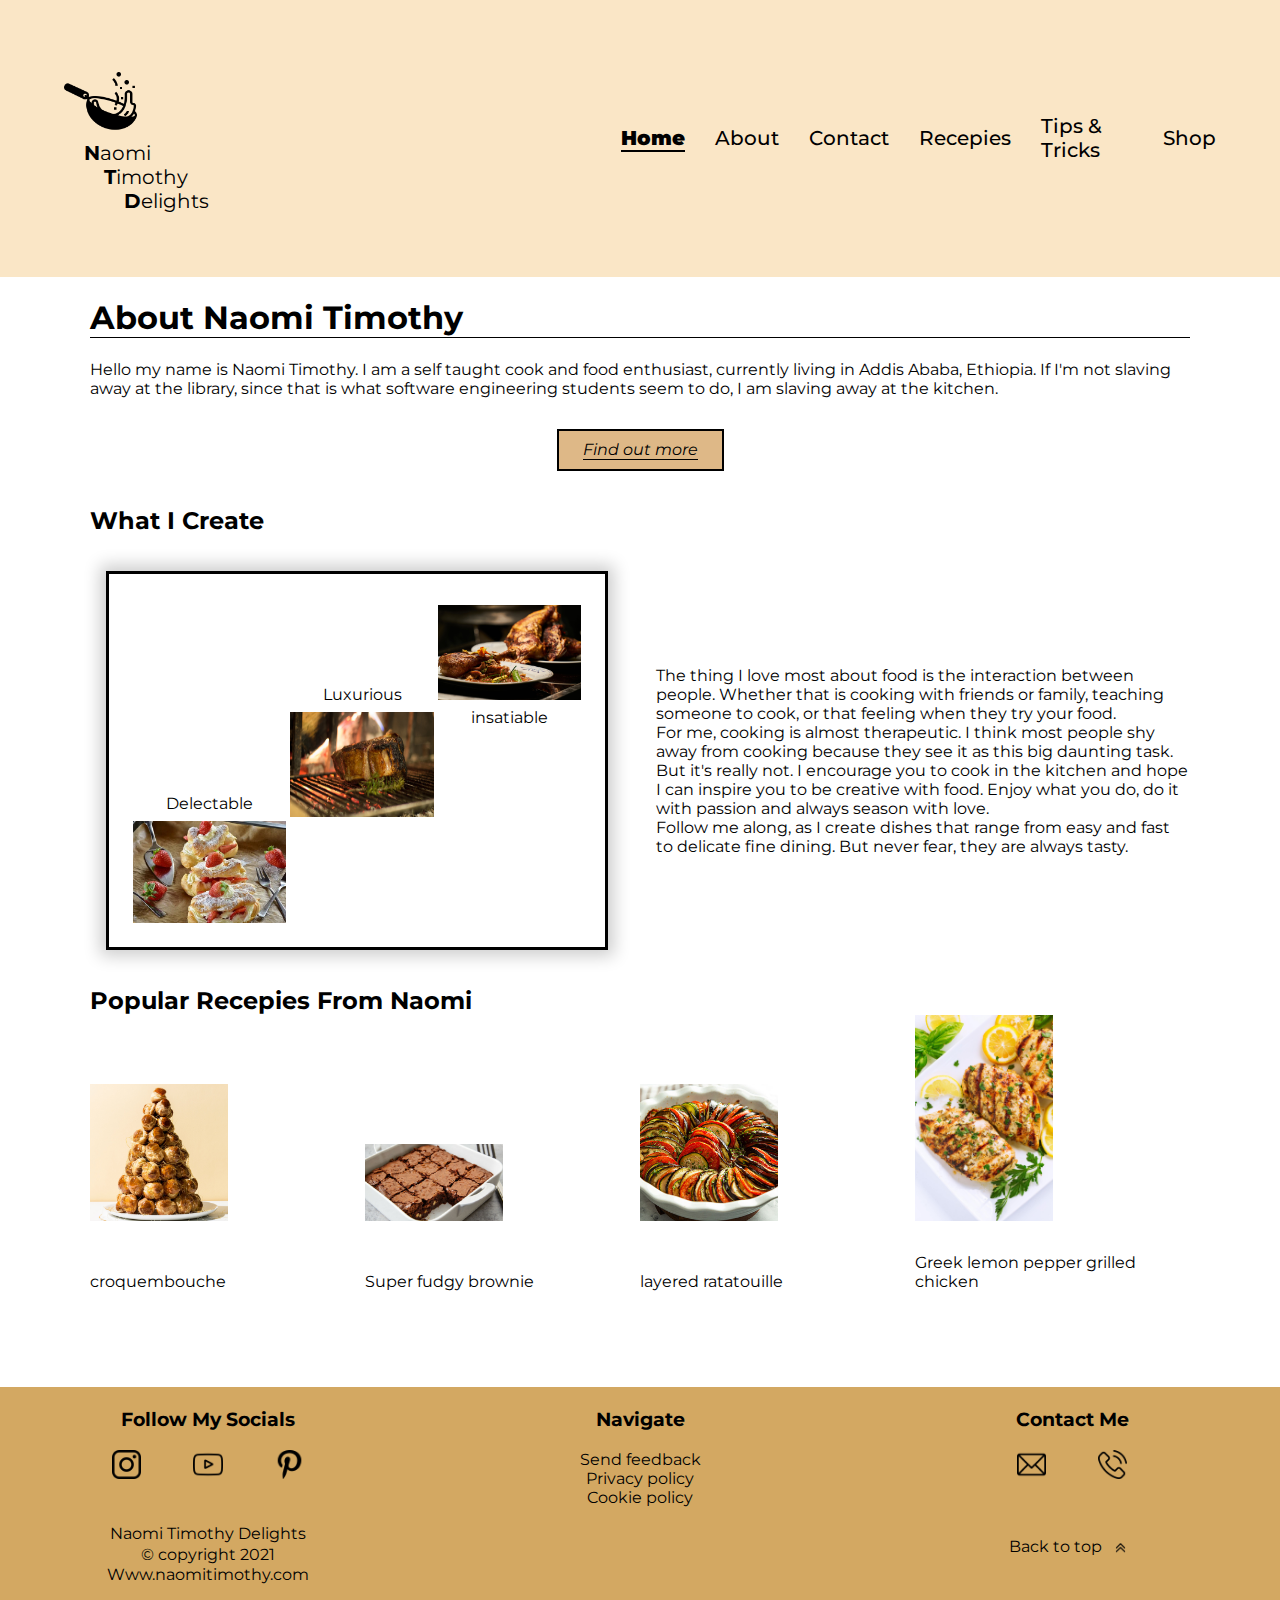
<file: index.html>
<!DOCTYPE html>
<html lang="en">

<head>

    <meta charset="UTF-8">
    <meta http-equiv="X-UA-Compatible" content="IE=edge">
    <meta name="viewport" content="width=device-width, initial-scale=1.0">
    <link rel="preconnect" href="https://fonts.googleapis.com">
    <link rel="preconnect" href="https://fonts.googleapis.com">
    <link rel="preconnect" href="https://fonts.googleapis.com">
    <link rel="preconnect" href="https://fonts.gstatic.com" crossorigin>
    <link href="https://fonts.googleapis.com/css2?family=Montserrat&display=swap" rel="stylesheet">

    <link rel="stylesheet" href="CSS/common-style.css">
    <link rel="stylesheet" href="CSS/index.css">
    <title>Home page</title>

</head>

<body>

    <header>
        <nav id="main1" class="header">

            <div class="logo">
                <img src="IMAGES/common/logo.png" alt="a vector logo of a pan tossing food" class="site-logo">
                
                <p class="logo n bold"><span>N</span>aomi</p>
                <p class="logo t bold"><span>T</span>imothy</p>
                <p class="logo d bold"><span>D</span>elights</p>
            </div>


           

            <ul class="navigation-bar">

                <li class="menu-item"><a href="index.html" class="menu-link current-page">Home</a></li>
                <li class="menu-item"><a href="HTML/about.html" class="menu-link">About</a></li>
                <li class="menu-item"><a href="HTML/contact.html" class="menu-link">Contact</a></li>
                <li class="menu-item"><a href="HTML/recepies.html" class="menu-link">Recepies</a></li>
                <li class="menu-item"><a href="HTML/tips-and-tricks.html" class="menu-link">Tips & Tricks</a></li>
                <li class="menu-item"><a href="HTML/shop.html" class="menu-link">Shop</a></li>


            </ul>

        </nav>

    </header> 

    <main>


        <div class="home-container">

            <div class="col1 col">
                <h1>About Naomi Timothy</h1>
                    <p>Hello my name is Naomi Timothy. I am a self taught cook and food enthusiast, currently living in Addis Ababa, Ethiopia. If I'm not slaving away at the library, since that is what software engineering students seem to do, I am slaving away at the kitchen. </p>
    
                    <div class="custom-btns">
                        <div class="btn-home btns">
                            <a href="HTML/about.html" class="btn-link">Find out more</a>
                        </div>
                    </div>
            </div>
                
            <div class="header">
                <h2>What I create</h2>
            </div>
                
            <div class="col2 col">
                        <div class="img-container">
                            <img src="IMAGES/home page/insatiable.webp" alt="dessert cake" class="img-1 imgs">
                            <p class="col2-par1 col2-par">Delectable</p>
                            
                            
        
                            <img src="IMAGES/home page/delectable.jpg" alt="steak meat" class="img-2 imgs">
                            <p class="col2-par2 col2-par">Luxurious</p>
    
                            <img src="IMAGES/home page/luxurious.jpg" alt="baked chicken" class="img-3 imgs">
                            <p class="col2-par3 col2-par">insatiable</p>


                        </div>

                        <div class="independent-par">
                            <p>The thing I love most about food is the interaction between people. Whether that is cooking with friends or family, teaching someone to cook, or that feeling when they try your food. <br>
                                For me, cooking is almost therapeutic. I think most people shy away from cooking because they see it as this big daunting task. But it's really not. I encourage you to cook in the kitchen and hope I can inspire you to be creative with food. Enjoy what you do,  do it with passion and always season with love. <br>
                                Follow me along, as I create dishes that range from easy and fast to delicate fine dining. But never fear, they are always tasty.
                                </p>
                        </div>
                            
                        
            </div>
    
            <div class="col3 col">
                <h2>Popular recepies from Naomi</h2>
                        
                        <div class="pop-recepies">
                            <img src="IMAGES/home page/recepie1.jpg" alt="a croquembouche dish" class="recepie-1 recepies">
                            <p class="pop-p1 pop">croquembouche</p>
                            <img src="IMAGES/home page/recepie2.jpg" alt="brownies" class="recepie-2 recepies">
                            <p class="pop-p2 pop">Super fudgy brownie</p>
                            <img src="IMAGES/home page/recepie3.jpg" alt="ratatouille dish" class="recepie-3 recepies">
                            <p class="pop-p3 pop">layered ratatouille</p>
                            <img src="IMAGES/home page/recepie4.jpg" alt="grilled chicken" class="recepie-4 recepies">
                            <p class="pop-p4 pop">Greek lemon pepper grilled chicken</p>
                        </div>
            </div>
    
            
        </div>
        
                
    </main>
    

    <footer>

        <div class="footer-container">

            <ul class="footer-socials-container footer-elem dis-flex">
                <p class="footer-par">Follow My Socials</p>
                <a href="https://www.instagram.com" target="block" class="social-link"><img src="IMAGES/common/instagram.png" alt="instagram icon" class="instagram footer-socials"></a>
                <a href="https://www.youtube.com" target="block" class="social-link"><img src="IMAGES/common/youtube.png" alt="youtube icon" class="youtube footer-socials"></a>
                <a href="https://www.pinterest.com" target="block" class="social-link"><img src="IMAGES/common/pinterest.png" alt="pinterest icon" class="pinterest footer-socials"></a>
            </ul>

            <ul class="small-screen">
                <li class="small-list-item"><a href="HTML/contact.html" class="footer-link" > Contact Page </a></li>
                <li class="small-list-item"><a href="HTML/about.html" class="footer-link">Privacy policy</a></li>
                <li class="small-list-item"><a href="HTML/about.html" class="footer-link">Cookie policy</a></li>
            
            </ul>

            <ul class="footer-link-container footer-elem dis-none">
                <p class="footer-par">Navigate</p>
                <li class="footer-list"><a href="HTML/contact.html" class="footer-link">Send feedback</a></li>
                <li class="footer-list"><a href="HTML/about.html" class="footer-link">Privacy policy</a></li>
                <li class="footer-list"><a href="HTML/about.html" class="footer-link">Cookie policy</a></li>
            </ul>

           
            <ul class="footer-contact-container footer-elem dis-none">
                <p class="footer-par">Contact Me</p>
                <a href="mailto: " class="contact-link" ><img src="IMAGES/common/email.png" alt="mail icon" class="mail footer-contact"></a>
                <a href="tel: " class="contact-link"><img src="IMAGES/common/call.png" alt="telephone icon" class="call footer-contact"></a>
            
    
            </ul>
               
            <div class="sub-footer-txt footer-elem">
                <p class="name">Naomi Timothy Delights</p>
                <p class="sub">&copy copyright 2021</p>
                <p class="sub">Www.naomitimothy.com</p>                
            </div>

            <div class="back-to-top">
                <a href="#main1" class="back-top-link">
                    Back to top
                    <img src="IMAGES/common/back-top.png" alt="An upward pointing button" class="back-top footer-img">
                </a>
            </div>
            

            


        </div>


    </footer>
</body>
</html>
</file>
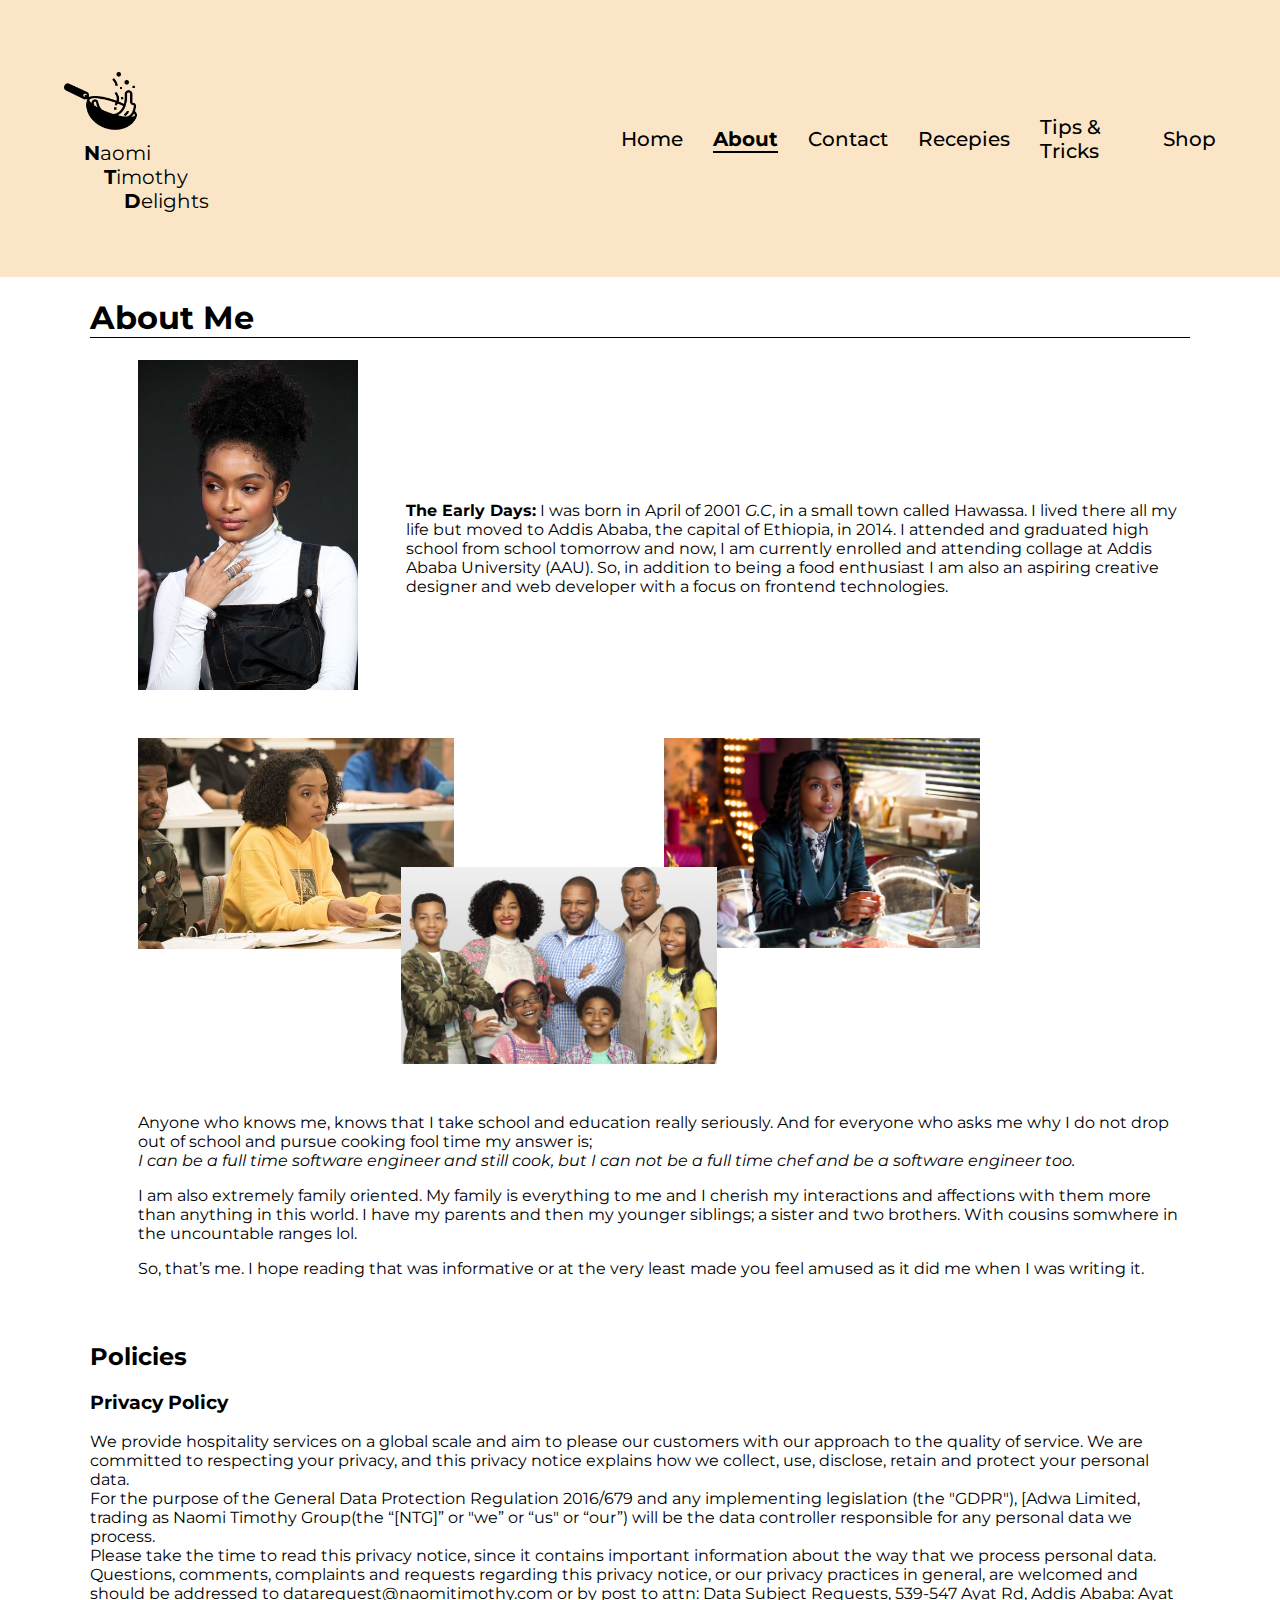
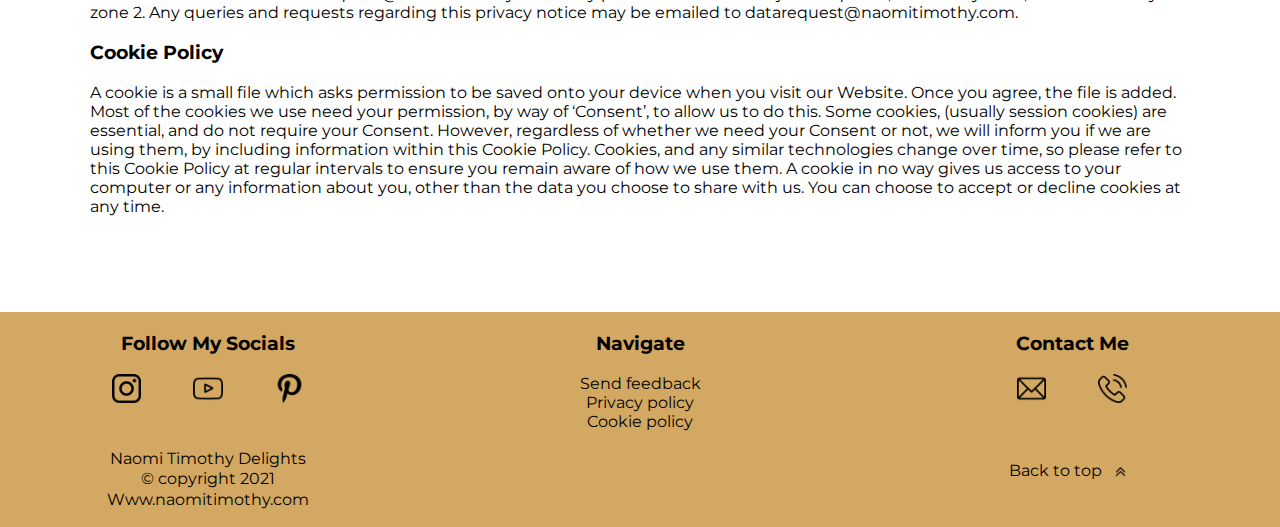
<file: HTML/about.html>
<!DOCTYPE html>
<html lang="en">

<head>

    <meta charset="UTF-8">
    <meta http-equiv="X-UA-Compatible" content="IE=edge">
    <meta name="viewport" content="width=device-width, initial-scale=1.0">
    <link rel="preconnect" href="https://fonts.googleapis.com">
    <link rel="preconnect" href="https://fonts.googleapis.com">
    <link rel="preconnect" href="https://fonts.googleapis.com">
    <link rel="preconnect" href="https://fonts.gstatic.com" crossorigin>
    <link href="https://fonts.googleapis.com/css2?family=Montserrat&display=swap" rel="stylesheet">

    <link rel="stylesheet" href="../CSS/common-style.css">
    <link rel="stylesheet" href="../CSS/about.css">
    <title>About page</title>

</head>

<body>

    <header>
        <nav id="main1" class="header">

            <div class="logo">
                <img src="../IMAGES/common/logo.png" alt="a vector logo of a pan tossing food" class="site-logo">
                
                <p class="logo n bold"><span>N</span>aomi</p>
                <p class="logo t bold"><span>T</span>imothy</p>
                <p class="logo d bold"><span>D</span>elights</p>
            </div>


           

            <ul class="navigation-bar">

                <li class="menu-item"><a href="../index.html" class="menu-link">Home</a></li>
                <li class="menu-item"><a href="about.html" class="menu-link current-page">About</a></li>
                <li class="menu-item"><a href="contact.html" class="menu-link">Contact</a></li>
                <li class="menu-item"><a href="recepies.html" class="menu-link">Recepies</a></li>
                <li class="menu-item"><a href="tips-and-tricks.html" class="menu-link">Tips & Tricks</a></li>
                <li class="menu-item"><a href="shop.html" class="menu-link">Shop</a></li>


            </ul>

        </nav>

    </header>  
    <main>

            <h1>About Me</h1>

            <div class="part-1">
                <img src="../IMAGES/about page/img1.jpg" alt="Naomi Timoteos's picture" class="main-img img1">
                <p class="par-1 mainpar"><strong>The Early Days:</strong> I was born in April of 2001 <em>G.C</em>, in a small town called Hawassa. I lived there all my life but moved to Addis Ababa, the capital of Ethiopia, in 2014. I attended and graduated high school from school tomorrow and now, I am currently enrolled and attending collage at Addis Ababa University (AAU). So, in addition to being a food enthusiast I am also an aspiring creative designer and web developer with a focus on frontend technologies.</p>

            </div>

            <div class="part-2 wide-screen">

                <div class="about-img-container">

                    <img src="../IMAGES/about page/img2.jpg" alt="Naomi Timoteos's picture in a classroom" class="main-img img2">
                    <img src="../IMAGES/about page/img3.jpg" alt="Naomi Timoteos's picture with family" class="main-img img3">
                    <img src="../IMAGES/about page/img4.jpg" alt="Naomi Timoteos's picture in the kitchen" class="main-img img4">

                    
                </div>

                <div class="part2-par">

                    <p class="a">Anyone who knows me, knows that I take school and education really seriously. And for everyone who asks me why I do not drop out of school and pursue cooking fool time my answer is; <br> <em> I can be a full time software engineer and still cook, but I can not be a full time chef and be a software engineer too. </em></p>
                    <p class="b">I am also extremely family oriented. My family is everything to me and I cherish my interactions and affections with them more than anything in this world. I have my parents and then my younger siblings; a sister and two brothers. With cousins somwhere in the uncountable ranges lol.</p>
                    <p class="c">So, that’s me. I hope reading that was informative or at the very least made you feel amused as it did me when I was writing it.</p>
                
                </div>

            </div>

            <div class="part-2 narrow-screen">

                <img src="../IMAGES/about page/img2.jpg" alt="Naomi Timoteos's picture in a classroom" class="main-img img2">
                <img src="../IMAGES/about page/img3.jpg" alt="Naomi Timoteos's picture with family" class="main-img img3">
                <img src="../IMAGES/about page/img4.jpg" alt="Naomi Timoteos's picture in the kitchen" class="main-img img4">

                <p class="a">Anyone who knows me, knows that I take school and education really seriously. And for everyone who asks me why I do not drop out of school and pursue cooking fool time my answer is; <br> <em> I can be a full time software engineer and still cook, but I can not be a full time chef and be a software engineer too. </em></p>
                    <p class="b">I am also extremely family oriented. My family is everything to me and I cherish my interactions and affections with them more than anything in this world. I have my parents and then my younger siblings; a sister and two brothers. With cousins somwhere in the uncountable ranges lol.</p>
                    <p class="c">So, that’s me. I hope reading that was informative or at the very least made you feel amused as it did for me when I was writing it.</p>

            </div>

            

            <h2>Policies</h2>

                <h3>Privacy policy</h3>
                <p>We provide hospitality services on a global scale and aim to please our customers with our approach to the quality of service. We are committed to respecting your privacy, and this privacy notice explains how we collect, use, disclose, retain and protect your personal data. 
                    <br>
                   For the purpose of the General Data Protection Regulation 2016/679 and any implementing legislation (the "GDPR"), [Adwa Limited, trading as Naomi Timothy Group(the “[NTG]” or "we” or “us" or “our”) will be the data controller responsible for any personal data we process.
                   <br> 
                   Please take the time to read this privacy notice, since it contains important information about the way that we process personal data.
                   <br> 
                   Questions, comments, complaints and requests regarding this privacy notice, or our privacy practices in general, are welcomed and should be addressed to datarequest@naomitimothy.com  or by post to attn: Data Subject Requests, 539-547 Ayat Rd, Addis Ababa: Ayat zone 2. Any queries and requests regarding this privacy notice may be emailed to datarequest@naomitimothy.com.
                   </p>

                <h3>Cookie policy</h3>
                <p>A cookie is a small file which asks permission to be saved onto your device when you visit our Website. Once you agree, the file is added. Most of the cookies we use need your permission, by way of ‘Consent’, to allow us to do this. Some cookies, (usually session cookies) are essential, and do not require your Consent. However, regardless of whether we need your Consent or not, we will inform you if we are using them, by including information within this Cookie Policy. Cookies, and any similar technologies change over time, so please refer to this Cookie Policy at regular intervals to ensure you remain aware of how we use them. A cookie in no way gives us access to your computer or any information about you, other than the data you choose to share with us. You can choose to accept or decline cookies at any time.</p>
    
        
    </main>

    <footer>

        <div class="footer-container">

            <ul class="footer-socials-container footer-elem dis-flex">
                <p class="footer-par">Follow My Socials</p>
                <a href="https://www.instagram.com" target="block" class="social-link"><img src="../IMAGES/common/instagram.png" alt="instagram icon" class="instagram footer-socials"></a>
                <a href="https://www.youtube.com" target="block" class="social-link"><img src="../IMAGES/common/youtube.png" alt="youtube icon" class="youtube footer-socials"></a>
                <a href="https://www.pinterest.com" target="block" class="social-link"><img src="../IMAGES/common/pinterest.png" alt="pinterest icon" class="pinterest footer-socials"></a>
            </ul>

            <ul class="small-screen">
                <li class="small-list-item"><a href="../HTML/contact.html" class="footer-link" > Contact Page </a></li>
                <li class="small-list-item"><a href="../HTML/about.html" class="footer-link">Privacy policy</a></li>
                <li class="small-list-item"><a href="../HTML/about.html" class="footer-link">Cookie policy</a></li>
            
            </ul>

            <ul class="footer-link-container footer-elem dis-none">
                <p class="footer-par">Navigate</p>
                <li class="footer-list"><a href="../HTML/contact.html" class="footer-link">Send feedback</a></li>
                <li class="footer-list"><a href="../HTML/about.html" class="footer-link">Privacy policy</a></li>
                <li class="footer-list"><a href="../HTML/about.html" class="footer-link">Cookie policy</a></li>
            </ul>

           
            <ul class="footer-contact-container footer-elem dis-none">
                <p class="footer-par">Contact Me</p>
                <a href="mailto: " class="contact-link" ><img src="../IMAGES/common/email.png" alt="mail icon" class="mail footer-contact"></a>
                <a href="tel: " class="contact-link"><img src="../IMAGES/common/call.png" alt="telephone icon" class="call footer-contact"></a>
            
    
            </ul>
               
            <div class="sub-footer-txt footer-elem">
                <p class="name">Naomi Timothy Delights</p>
                <p class="sub">&copy copyright 2021</p>
                <p class="sub">Www.naomitimothy.com</p>                
            </div>

            <div class="back-to-top">
                <a href="#main1" class="back-top-link">
                    Back to top
                    <img src="../IMAGES/common/back-top.png" alt="An upward pointing button" class="back-top footer-img">
                </a>
            </div>
            

            


        </div>


    </footer>
</body>
</html>
</file>
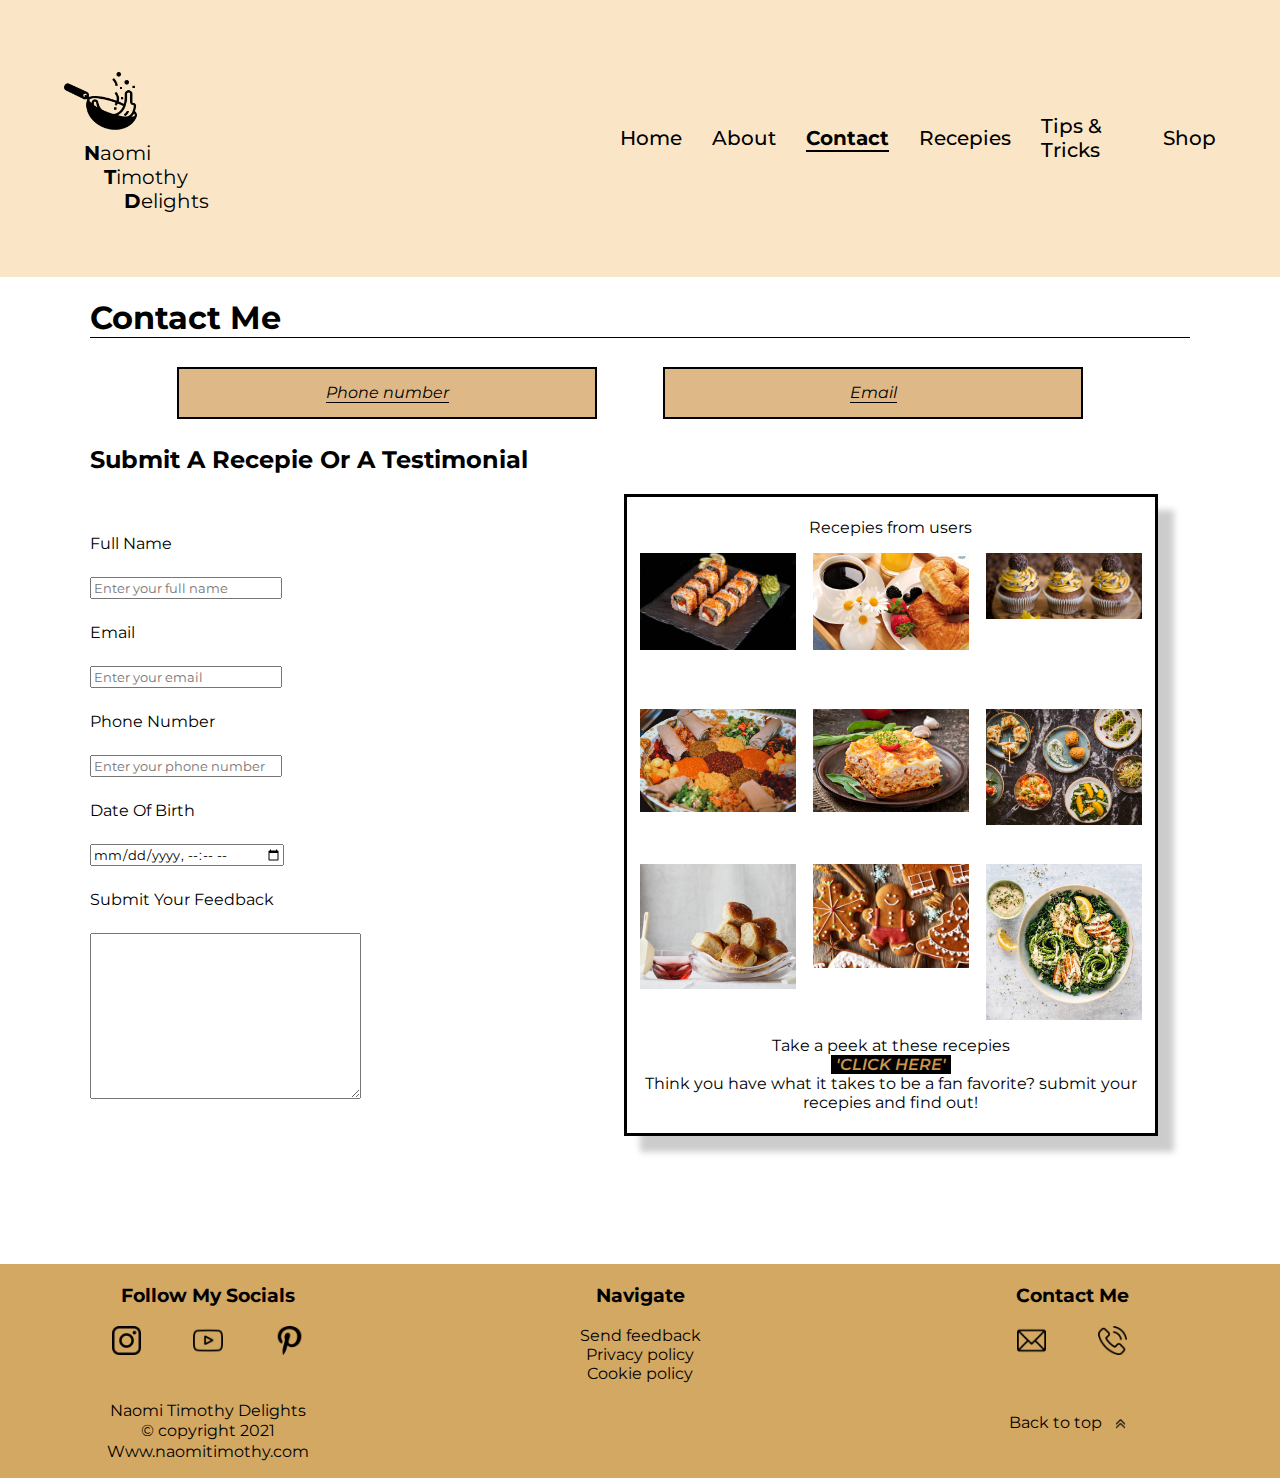
<file: HTML/contact.html>
<!DOCTYPE html>
<html lang="en">

<head>

    <meta charset="UTF-8">
    <meta http-equiv="X-UA-Compatible" content="IE=edge">
    <meta name="viewport" content="width=device-width, initial-scale=1.0">
    <link rel="preconnect" href="https://fonts.googleapis.com">
    <link rel="preconnect" href="https://fonts.googleapis.com">
    <link rel="preconnect" href="https://fonts.googleapis.com">
    <link rel="preconnect" href="https://fonts.gstatic.com" crossorigin>
    <link href="https://fonts.googleapis.com/css2?family=Montserrat&display=swap" rel="stylesheet">

    <link rel="stylesheet" href="../CSS/common-style.css">
    <link rel="stylesheet" href="../CSS/contact.css">
    <title>Contact page</title>

</head>

<body>

    <header>
        <nav id="main1" class="header">

            <div class="logo">
                <img src="../IMAGES/common/logo.png" alt="a vector logo of a pan tossing food" class="site-logo">
                
                <p class="logo n bold"><span>N</span>aomi</p>
                <p class="logo t bold"><span>T</span>imothy</p>
                <p class="logo d bold"><span>D</span>elights</p>
            </div>


           

            <ul class="navigation-bar">

                <li class="menu-item"><a href="../index.html" class="menu-link">Home</a></li>
                <li class="menu-item"><a href="../HTML/about.html" class="menu-link">About</a></li>
                <li class="menu-item"><a href="../HTML/contact.html" class="menu-link current-page">Contact</a></li>
                <li class="menu-item"><a href="../HTML/recepies.html" class="menu-link">Recepies</a></li>
                <li class="menu-item"><a href="../HTML/tips-and-tricks.html" class="menu-link">Tips & Tricks</a></li>
                <li class="menu-item"><a href="../HTML/shop.html" class="menu-link">Shop</a></li>


            </ul>

        </nav>

    </header>  


     <main>

        <h1>Contact me</h1>
            <div class="primary-contact">
                <div class="call-contact border btns"><a href="tel: " class="contact-page-links btn-link">Phone number</a></div>
                <div class="email-contact border btns"><a href="mailto: " class="contact-page-links btn-link">Email</a></div>
            </div>

            <h2>Submit a recepie or a testimonial</h2>
                <div class="feedback-form">

                    <div class="contact-left-col">

                        <form action="post">
                            <div class="name form">
                                <label for="Fullname">Full Name</label>
                                <input type="text" placeholder="Enter your full name" name="full name" id="Fullname" maxlength="40">
                            </div>
    
                            <div class="email form">
                                <label for="email">Email</label>
                                <input type="text" placeholder="Enter your email" name="email" id="email" maxlength="30">
                            </div>
    
                            <div class="phone-num form">
                                <label for="phonenumber">Phone Number</label>
                                <input type="text" placeholder="Enter your phone number" name="phone number" id="phonenumber" maxlength="13">
                            </div>
    
                            <div class="date form">
                                <label for="date">Date Of Birth</label>
                                <input type="datetime-local" name="date" id="date">
                            </div>
    
                           
                            <div class="textarea form">
                                <label for="feedback">Submit Your Feedback</label>
                                <textarea cols="30" rows="10" class="new-line" id="feedback"></textarea>
    
                            </div>

                        </form>

                    </div>
                     

                    <div class="contact-right-col">

                        <p class="span-contact-par">Recepies from users</p>
                        
                        <img src="../IMAGES/contact/japanese.jpg" alt="a japanseese dish, commonly known as sushi" class="contact-img1 contact-img">
                        <img src="../IMAGES/contact/french.jpg" alt="a french dessert popularly known as crossiont" class="contact-img2 contact-img">
                        <img src="../IMAGES/contact/cupcakes.jpg" alt="three vanilla frosted cupcakes" class="contact-img3 contact-img">
                        <img src="../IMAGES/contact/ethiopianwot.jpg" alt="an ethiopian dish commonly known as beyeaynet" class="contact-img4 contact-img">
                        <img src="../IMAGES/contact/lasagna.jpg" alt="an italian cusine popularly known as lasagna" class="contact-img5 contact-img">
                        <img src="../IMAGES/contact/greek.jpg" alt="a light greek cusine lunch" class="contact-img6 contact-img">
                        <img src="../IMAGES/contact/bread.jpg" alt="buttery dinner rolls" class="contact-img7 contact-img">
                        <img src="../IMAGES/contact/cookies.jpg" alt="a batch of decorated christmas cookies" class="contact-img8 contact-img">
                        <img src="../IMAGES/contact/vegan.jpg" alt="a vegan salad with light dressing" class="contact-img9 contact-img">
                        
                        <p class="span-contact-par">
                            Take a peek at these recepies<br> <em><a href="../HTML/recepies.html" class="contact-page-links to-recepies-link">'CLICK HERE'</a></em> 
                            <br>
                            Think you have what it takes to be a fan favorite? submit your recepies and find out!
                        </p>
                    </div>
                    
                    

           
                    
                </div>

    </main>

    <footer>

        <div class="footer-container">

            <ul class="footer-socials-container footer-elem dis-flex">
                <p class="footer-par">Follow My Socials</p>
                <a href="https://www.instagram.com" target="block" class="social-link"><img src="../IMAGES/common/instagram.png" alt="instagram icon" class="instagram footer-socials"></a>
                <a href="https://www.youtube.com" target="block" class="social-link"><img src="../IMAGES/common/youtube.png" alt="youtube icon" class="youtube footer-socials"></a>
                <a href="https://www.pinterest.com" target="block" class="social-link"><img src="../IMAGES/common/pinterest.png" alt="pinterest icon" class="pinterest footer-socials"></a>
            </ul>

            <ul class="small-screen">
                <li class="small-list-item"><a href="../HTML/contact.html" class="footer-link" > Contact Page </a></li>
                <li class="small-list-item"><a href="../HTML/about.html" class="footer-link">Privacy policy</a></li>
                <li class="small-list-item"><a href="../HTML/about.html" class="footer-link">Cookie policy</a></li>
            
            </ul>

            <ul class="footer-link-container footer-elem dis-none">
                <p class="footer-par">Navigate</p>
                <li class="footer-list"><a href="../HTML/contact.html" class="footer-link">Send feedback</a></li>
                <li class="footer-list"><a href="../HTML/about.html" class="footer-link">Privacy policy</a></li>
                <li class="footer-list"><a href="../HTML/about.html" class="footer-link">Cookie policy</a></li>
            </ul>

           
            <ul class="footer-contact-container footer-elem dis-none">
                <p class="footer-par">Contact Me</p>
                <a href="mailto: " class="contact-link" ><img src="../IMAGES/common/email.png" alt="mail icon" class="mail footer-contact"></a>
                <a href="tel: " class="contact-link"><img src="../IMAGES/common/call.png" alt="telephone icon" class="call footer-contact"></a>
            
    
            </ul>
               
            <div class="sub-footer-txt footer-elem">
                <p class="name">Naomi Timothy Delights</p>
                <p class="sub">&copy copyright 2021</p>
                <p class="sub">Www.naomitimothy.com</p>                
            </div>

            <div class="back-to-top">
                <a href="#main1" class="back-top-link">
                    Back to top
                    <img src="../IMAGES/common/back-top.png" alt="An upward pointing button" class="back-top footer-img">
                </a>
            </div>
            

            


        </div>


    </footer>


</body>
</html>
</file>
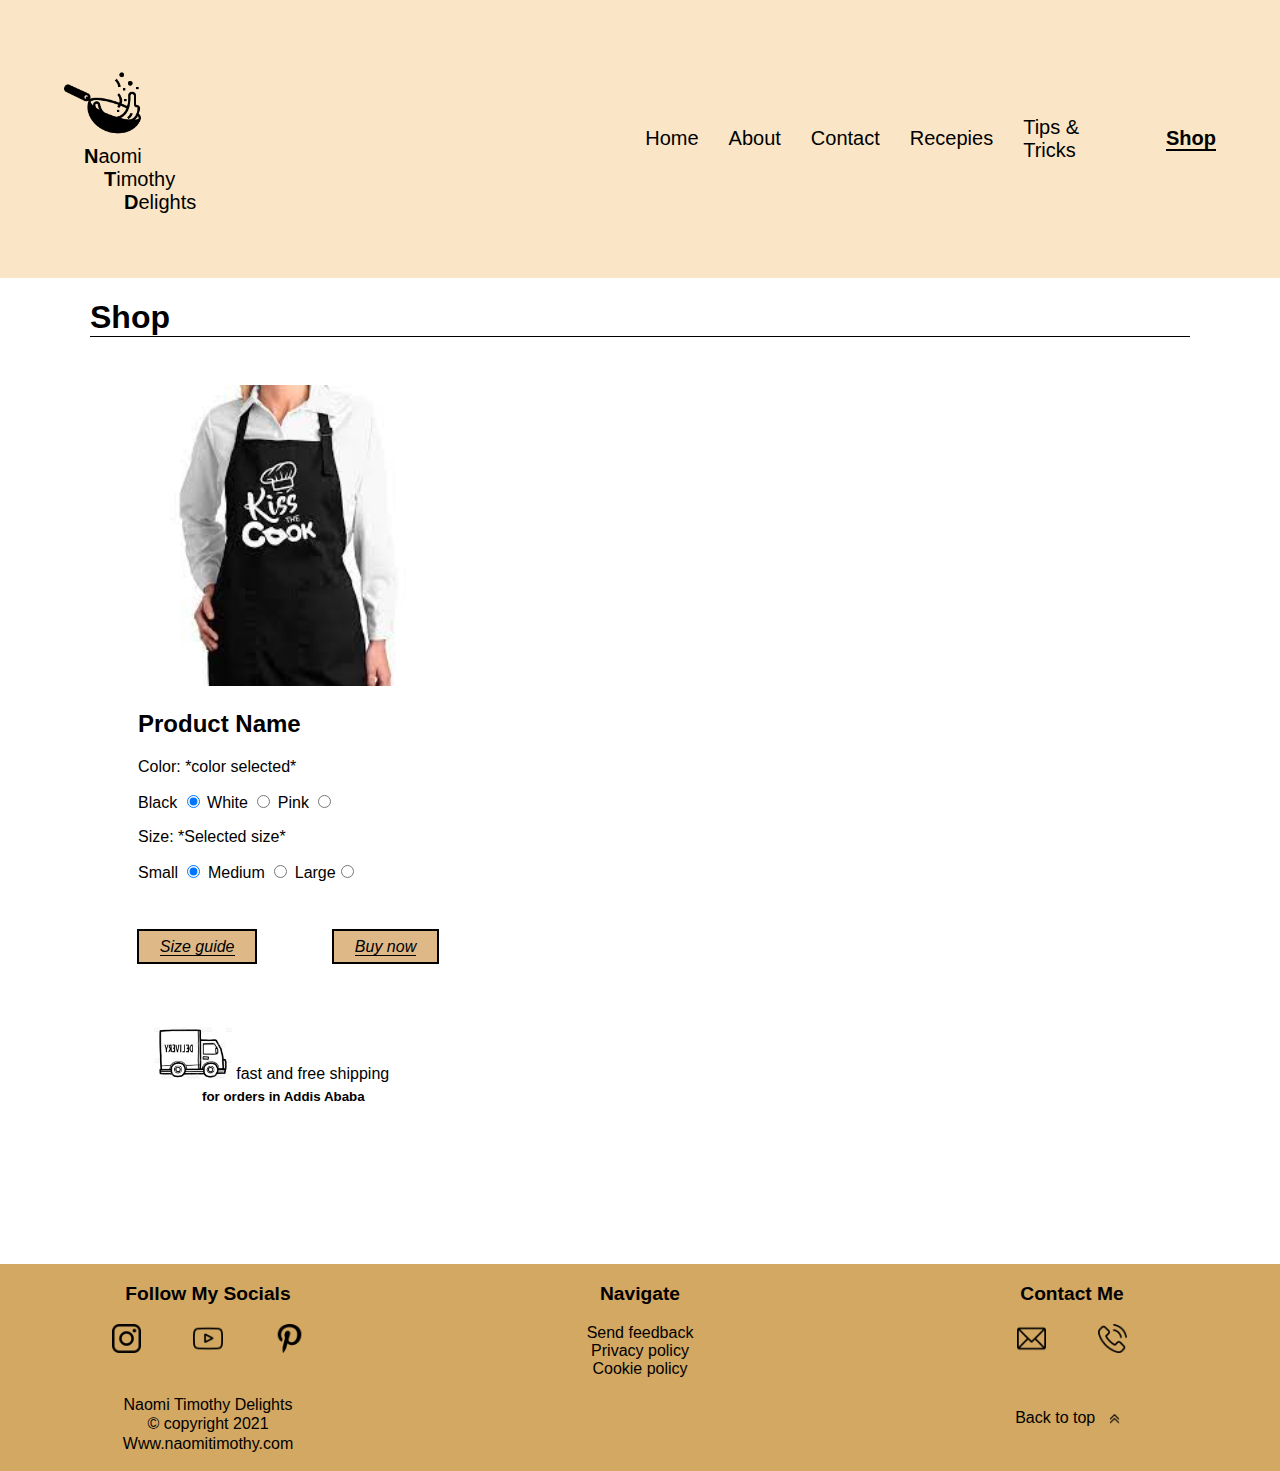
<file: HTML/shop.html>
<!DOCTYPE html>
<html lang="en">

<head>

    <meta charset="UTF-8">
    <meta http-equiv="X-UA-Compatible" content="IE=edge">
    <meta name="viewport" content="width=device-width, initial-scale=1.0">
    <link rel="stylesheet" href="../CSS/common-style.css">
    <link rel="stylesheet" href="../CSS/shop.css">
    <title>Shop page</title>

</head>

<body>

    <header>
        <nav id="main1" class="header">

            <div class="logo">
                <img src="../IMAGES/common/logo.png" alt="a vector logo of a pan tossing food" class="site-logo">
                
                <p class="logo n bold"><span>N</span>aomi</p>
                <p class="logo t bold"><span>T</span>imothy</p>
                <p class="logo d bold"><span>D</span>elights</p>
            </div>


           

            <ul class="navigation-bar">

                <li class="menu-item"><a href="../index.html" class="menu-link">Home</a></li>
                <li class="menu-item"><a href="../HTML/about.html" class="menu-link">About</a></li>
                <li class="menu-item"><a href="../HTML/contact.html" class="menu-link">Contact</a></li>
                <li class="menu-item"><a href="../HTML/recepies.html" class="menu-link ">Recepies</a></li>
                <li class="menu-item"><a href="../HTML/tips-and-tricks.html" class="menu-link">Tips & Tricks</a></li>
                <li class="menu-item"><a href="../HTML/shop.html" class="menu-link current-page">Shop</a></li>


            </ul>

        </nav>

    </header> 

    <main>

        <h1>Shop</h1>
        <div class="shop-container">
            <div class="shop-left">

                <div class="product-img-container">
                    <img src="../IMAGES/shop/ktc black.jpg" alt="kiss the cook apron in black" class="img-product">
                </div>
                
                <h2>product name</h2>
                
                <div class="product-color-container">
                    <p>Color: *color selected*</p>
                    <form action="post">
                       <label for="color1">Black</label> <input type="radio" name="color" id="color1" checked>
                       <label for="color2">White</label> <input type="radio" name="color" id="color2">
                       <label for="color3">Pink</label> <input type="radio" name="color" id="color3">
                    </form>
                </div>
                <div class="product-size-container">
                    <p>Size: *Selected size*</p>
                    <form action="post">
                        <label for="size1">Small</label> <input type="radio" name="size" id="size1" checked>
                        <label for="size2">Medium</label>  <input type="radio" id="size1" name="size">
                        <label for="size3">Large</label><input type="radio" id="size1" name="size">
                    </form>
                </div>
                
                <div class="btns-container">
                    <div class="custom-btns">
                        <div class="btn-shop btns">
                            <a href="../HTML/shop pages/sizeguide.html" class="btn-link">Size guide</a>
                        </div>
                    </div>
    
                    <div class="custom-btns">
                        <div class="btn-shop btns">
                            <a href="../HTML/shop pages/productpurchase.html" class="btn-link">Buy now</a>
                        </div>
                    </div>
                </div>
                

                <p class="last-elems"> 
                    <img src="../IMAGES/shop/truck.jpg" alt="a cartoon truck illustration" class="truck"> 
                    fast and free shipping <br> <span><sub>for orders in Addis Ababa</sub></span>
                </p>
                
            </div>

                
                
            </div>
        </div>


    </main>

    <footer>

        <div class="footer-container">

            <ul class="footer-socials-container footer-elem dis-flex">
                <p class="footer-par">Follow My Socials</p>
                <a href="https://www.instagram.com" target="block" class="social-link"><img src="../IMAGES/common/instagram.png" alt="instagram icon" class="instagram footer-socials"></a>
                <a href="https://www.youtube.com" target="block" class="social-link"><img src="../IMAGES/common/youtube.png" alt="youtube icon" class="youtube footer-socials"></a>
                <a href="https://www.pinterest.com" target="block" class="social-link"><img src="../IMAGES/common/pinterest.png" alt="pinterest icon" class="pinterest footer-socials"></a>
            </ul>

            <ul class="small-screen">
                <li class="small-list-item"><a href="../HTML/contact.html" class="footer-link" > Contact Page </a></li>
                <li class="small-list-item"><a href="../HTML/about.html" class="footer-link">Privacy policy</a></li>
                <li class="small-list-item"><a href="../HTML/about.html" class="footer-link">Cookie policy</a></li>
            
            </ul>

            <ul class="footer-link-container footer-elem dis-none">
                <p class="footer-par">Navigate</p>
                <li class="footer-list"><a href="../HTML/contact.html" class="footer-link">Send feedback</a></li>
                <li class="footer-list"><a href="../HTML/about.html" class="footer-link">Privacy policy</a></li>
                <li class="footer-list"><a href="../HTML/about.html" class="footer-link">Cookie policy</a></li>
            </ul>

           
            <ul class="footer-contact-container footer-elem dis-none">
                <p class="footer-par">Contact Me</p>
                <a href="mailto: " class="contact-link" ><img src="../IMAGES/common/email.png" alt="mail icon" class="mail footer-contact"></a>
                <a href="tel: " class="contact-link"><img src="../IMAGES/common/call.png" alt="telephone icon" class="call footer-contact"></a>
            
    
            </ul>
               
            <div class="sub-footer-txt footer-elem">
                <p class="name">Naomi Timothy Delights</p>
                <p class="sub">&copy copyright 2021</p>
                <p class="sub">Www.naomitimothy.com</p>                
            </div>

            <div class="back-to-top">
                <a href="#main1" class="back-top-link">
                    Back to top
                    <img src="../IMAGES/common/back-top.png" alt="An upward pointing button" class="back-top footer-img">
                </a>
            </div>
            

            


        </div>


    </footer>
</body>
</html>
</file>
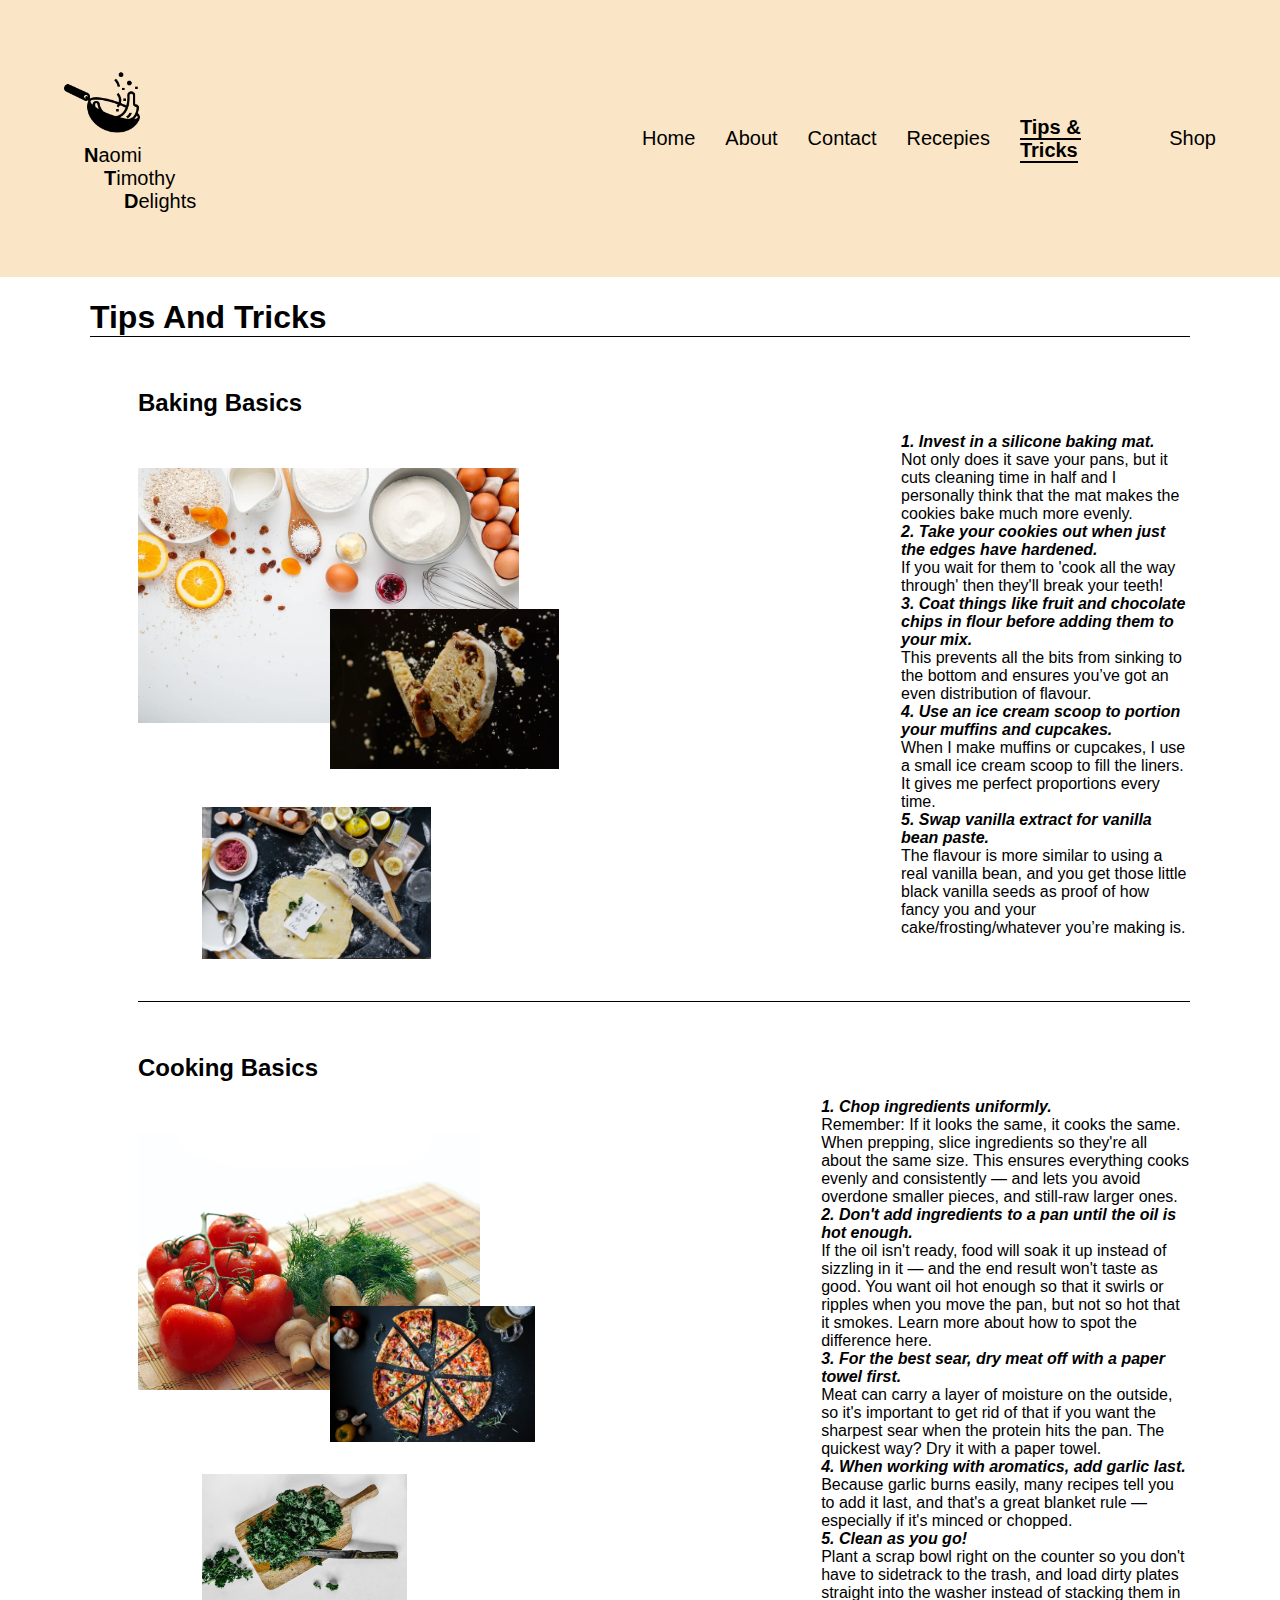
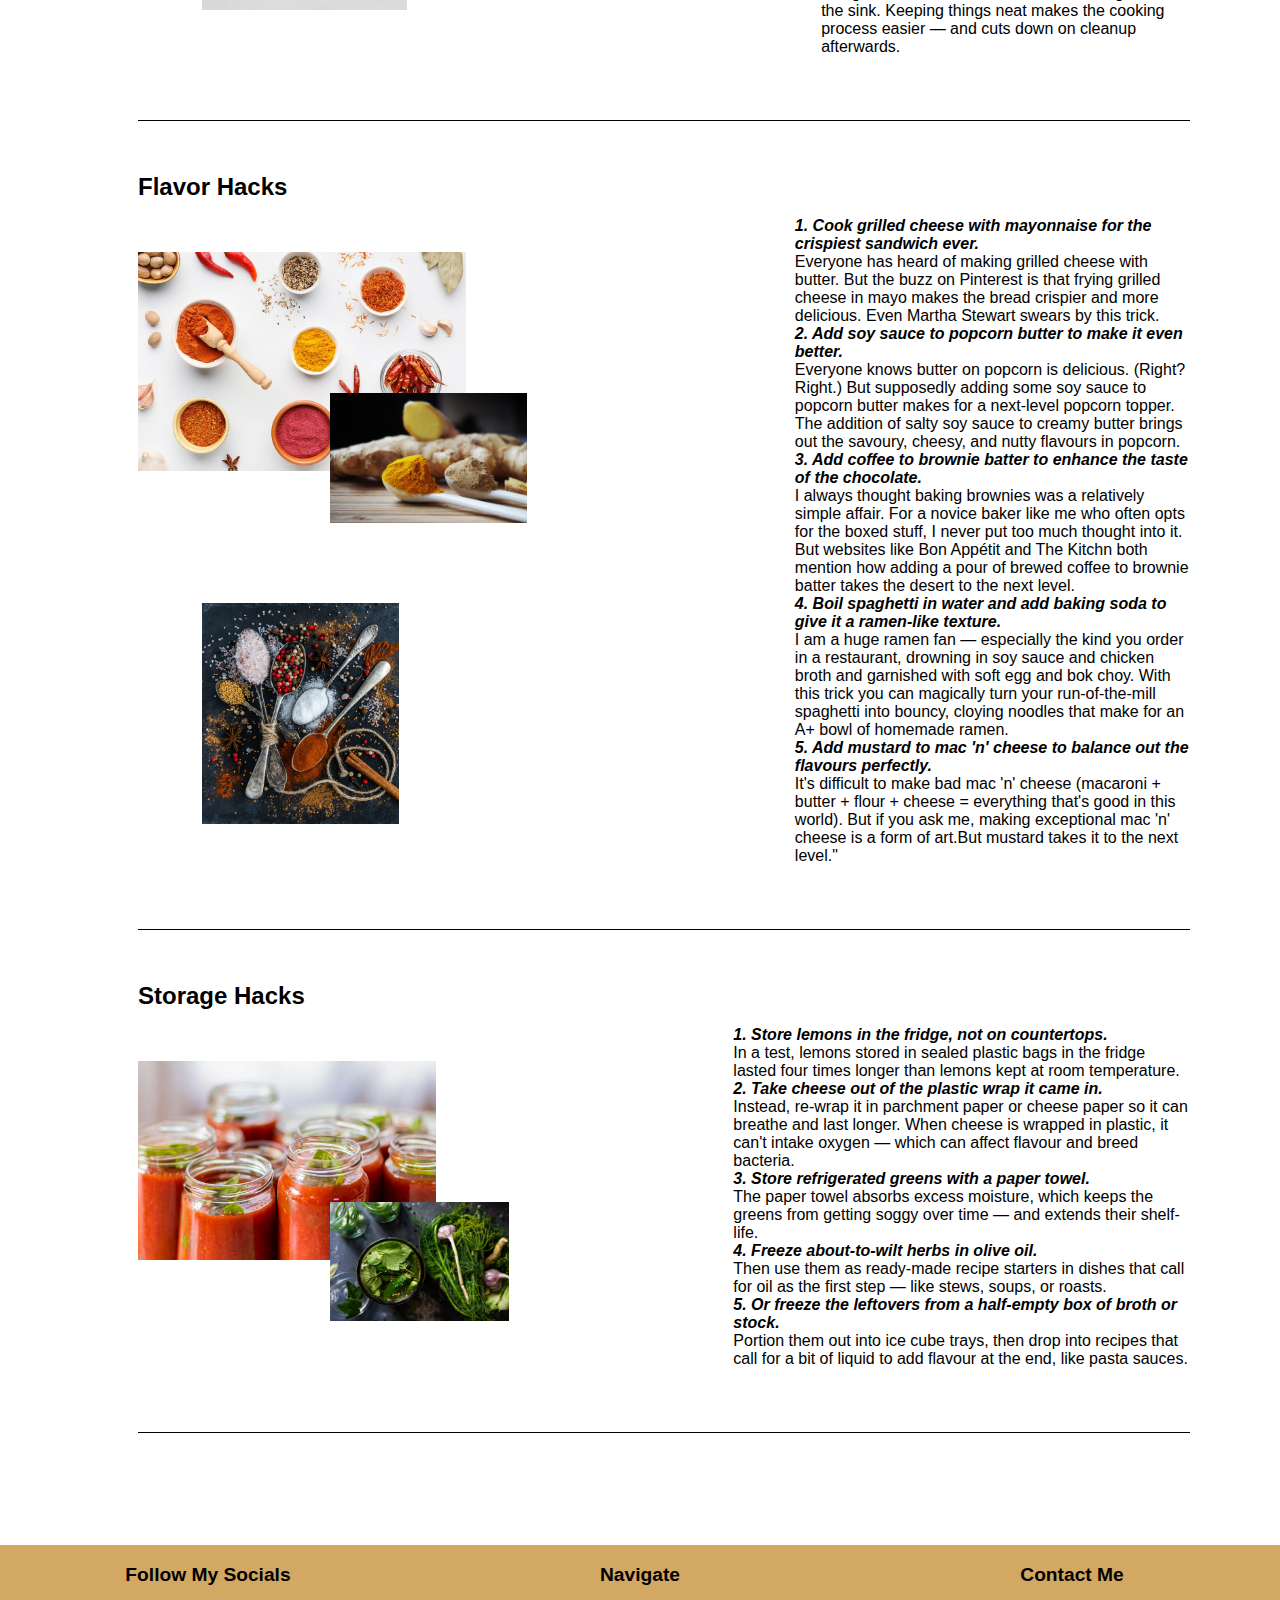
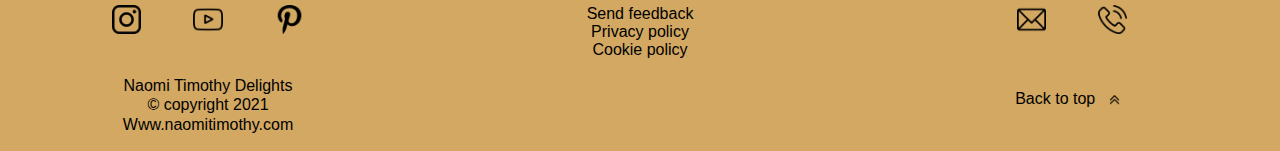
<file: HTML/tips-and-tricks.html>
<!DOCTYPE html>
<html lang="en">

<head>

    <meta charset="UTF-8">
    <meta http-equiv="X-UA-Compatible" content="IE=edge">
    <meta name="viewport" content="width=device-width, initial-scale=1.0">
    <link rel="stylesheet" href="../CSS/common-style.css">
    <link rel="stylesheet" href="../CSS/tips-and-tricks.css">
    <title>Tips and tricks page</title>

</head>


<body>

    <header>
        <nav id="main1" class="header">

            <div class="logo">
                <img src="../IMAGES/common/logo.png" alt="a vector logo of a pan tossing food" class="site-logo">
                
                <p class="logo n bold"><span>N</span>aomi</p>
                <p class="logo t bold"><span>T</span>imothy</p>
                <p class="logo d bold"><span>D</span>elights</p>
            </div>


           

            <ul class="navigation-bar">

                <li class="menu-item"><a href="/index.html" class="menu-link">Home</a></li>
                <li class="menu-item"><a href="../HTML/about.html" class="menu-link">About</a></li>
                <li class="menu-item"><a href="../HTML/contact.html" class="menu-link">Contact</a></li>
                <li class="menu-item"><a href="../HTML/recepies.html" class="menu-link ">Recepies</a></li>
                <li class="menu-item"><a href="../HTML/tips-and-tricks.html" class="menu-link current-page">Tips & Tricks</a></li>
                <li class="menu-item"><a href="../HTML/shop.html" class="menu-link">Shop</a></li>


            </ul>

        </nav>

    </header> 


    <main>

        <h1>Tips and tricks</h1>

            <div class="tiptrick-container wide-screen">

                <div class="tip1 tips dis-flex">
                    
                    <div class="imgs">
                        <h2>baking basics</h2>
                        
                        <img src="../IMAGES/tips and tricks/bsking big.webp" alt="baking ingridients" class="big" >
                        <img src="../IMAGES/tips and tricks/baking small.webp" alt="piece of cake" class="small dis-none">
                        <img src="../IMAGES/tips and tricks/baking-add1.jpeg" alt="a picture of a chef piping meurign" class="tip1-img third dis-none">

                    </div>

                    <p class="tiptrick">
                        <span class="bold"> 1. Invest in a silicone baking mat.</span><br>
                        Not only does it save your pans, but it cuts cleaning time in half and I personally think that the mat makes the cookies bake much more evenly.<br>
                        <span class="bold"> 2. Take your cookies out when just the edges have hardened.</span><br>
                        If you wait for them to 'cook all the way through' then they'll break your teeth!<br>
                        <span class="bold"> 3. Coat things like fruit and chocolate chips in flour before adding them to your mix.</span><br>
                        This prevents all the bits from sinking to the bottom and ensures you’ve got an even distribution of flavour.<br>
                        <span class="bold">4. Use an ice cream scoop to portion your muffins and cupcakes. </span><br>
                        When I make muffins or cupcakes, I use a small ice cream scoop to fill the liners. It gives me perfect proportions every time. <br>
                        <span class="bold"> 5. Swap vanilla extract for vanilla bean paste.</span><br> The flavour is more similar to using a real vanilla bean, and you get those little black vanilla seeds as proof of how fancy you and your cake/frosting/whatever you’re making is.


                    </p>
                </div>


                <div class="tip2 tips dis-flex">

                    <div class="imgs">
                        <h2>cooking basics</h2>
                        <img src="../IMAGES/tips and tricks/cooking big.jpg" alt="cooking ingridients" class="big">
                        <img src="../IMAGES/tips and tricks/cooking small.jpg" alt="pizza" class="cook small dis-none">
                        <img src="../IMAGES/tips and tricks/cooking-add1.jpeg" alt="a picture of chpped lettuce" class="tip2-img third dis-none">
                    </div>

                    
                    <p class="tiptrick">
                        <span class="bold"> 1. Chop ingredients uniformly.</span> <br>
                        Remember: If it looks the same, it cooks the same. When prepping, slice ingredients so they're all about the same size. This ensures everything cooks evenly and consistently — and lets you avoid overdone smaller pieces, and still-raw larger ones.<br>
                        
                        <span class="bold"> 2. Don't add ingredients to a pan until the oil is hot enough.</span> <br>
                        If the oil isn't ready, food will soak it up instead of sizzling in it — and the end result won't taste as good. You want oil hot enough so that it swirls or ripples when you move the pan, but not so hot that it smokes. Learn more about how to spot the difference here.<br>
                        
                        <span class="bold">3. For the best sear, dry meat off with a paper towel first. </span> <br>
                        Meat can carry a layer of moisture on the outside, so it's important to get rid of that if you want the sharpest sear when the protein hits the pan. The quickest way? Dry it with a paper towel.<br>
                        
                        <span class="bold"> 4. When working with aromatics, add garlic last.</span> <br>
                        Because garlic burns easily, many recipes tell you to add it last, and that's a great blanket rule — especially if it's minced or chopped.<br>
                        
                        
                        <span class="bold">5. Clean as you go!  </span> <br>
                        
                        Plant a scrap bowl right on the counter so you don't have to sidetrack to the trash, and load dirty plates straight into the washer instead of stacking them in the sink. Keeping things neat makes the cooking process easier — and cuts down on cleanup afterwards.<br></p>
                
                </div>


                <div class="tip3 tips dis-flex">
                    
                    <div class="imgs">
                        <h2>Flavor hacks</h2>
                        <img src="../IMAGES/tips and tricks/flavor bigg.webp" alt="spices" class="big">
                        <img src="../IMAGES/tips and tricks/flavor small.jpg" alt="spices" class="spice small dis-none">
                        <img src="../IMAGES/tips and tricks/flavor-add1.jpeg" alt="A picture of spoons containing various spices" class="tip3-img third dis-none">
                    </div>

                    <p class="tiptrick">
                        <span class="bold">1. Cook grilled cheese with mayonnaise for the crispiest sandwich ever.</span></br>

                        Everyone has heard of making grilled cheese with butter. But the buzz on Pinterest is that frying grilled cheese in mayo makes the bread crispier and more delicious. Even Martha Stewart swears by this trick.</br>


                        <span class="bold">2. Add soy sauce to popcorn butter to make it even better.</span></br>
                        Everyone knows butter on popcorn is delicious. (Right? Right.) But supposedly adding some soy sauce to popcorn butter makes for a next-level popcorn topper. The addition of salty soy sauce to creamy butter brings out the savoury, cheesy, and nutty flavours in popcorn.</br>



                        <span class="bold">3. Add coffee to brownie batter to enhance the taste of the chocolate.</span><br>
                        I always thought baking brownies was a relatively simple affair. For a novice baker like me who often opts for the boxed stuff, I never put too much thought into it. But websites like Bon Appétit and The Kitchn both mention how adding a pour of brewed coffee to brownie batter takes the desert to the next level.</br>


                        <span class="bold">4. Boil spaghetti in water and add baking soda to give it a ramen-like texture.</span></br>
                        I am a huge ramen fan — especially the kind you order in a restaurant, drowning in soy sauce and chicken broth and garnished with soft egg and bok choy. With this trick you can magically turn your run-of-the-mill spaghetti into bouncy, cloying noodles that make for an A+ bowl of homemade ramen. </br>


                        <span class="bold">5. Add mustard to mac 'n' cheese to balance out the flavours perfectly.</span></br>
                        It's difficult to make bad mac 'n' cheese (macaroni + butter + flour + cheese = everything that's good in this world). But if you ask me, making exceptional mac 'n' cheese is a form of art.But mustard takes it to the next level."</br>

                    </p>
                
                </div>


                <div class="tip4 tips dis-flex">

                        <div class="imgs">
                            <h2>Storage hacks</h2>
                            <img src="../IMAGES/tips and tricks/storage big1.webp" alt="storage jars for food" class="big">
                            <img src="../IMAGES/tips and tricks/storage small1.jpg" alt="opened can of tomatao paste" class="tomato small dis-none">
                        </div>

                    <p class="tiptrick"><span class="bold">1. Store lemons in the fridge, not on countertops.</span></br>

                        In a test, lemons stored in sealed plastic bags in the fridge lasted four times longer than lemons kept at room temperature.</br>
                        <span class="bold">2. Take cheese out of the plastic wrap it came in.</span></br>
                        
                        Instead, re-wrap it in parchment paper or cheese paper so it can breathe and last longer. When cheese is wrapped in plastic, it can't intake oxygen — which can affect flavour and breed bacteria.</br>
                        <span class="bold">3. Store refrigerated greens with a paper towel.
                        </span></br>
                        The paper towel absorbs excess moisture, which keeps the greens from getting soggy over time — and extends their shelf-life.</br>
                        <span class="bold">4. Freeze about-to-wilt herbs in olive oil.
                        </span></br>
                        
                        Then use them as ready-made recipe starters in dishes that call for oil as the first step — like stews, soups, or roasts.</br>
                        <span class="bold">5. Or freeze the leftovers from a half-empty box of broth or stock.
                        </span></br>
                        Portion them out into ice cube trays, then drop into recipes that call for a bit of liquid to add flavour at the end, like pasta sauces.
                        </p>

                </div>


                



    </main>
    <footer>

        <div class="footer-container">

            <ul class="footer-socials-container footer-elem dis-flex">
                <p class="footer-par">Follow My Socials</p>
                <a href="https://www.instagram.com" target="block" class="social-link"><img src="../IMAGES/common/instagram.png" alt="instagram icon" class="instagram footer-socials"></a>
                <a href="https://www.youtube.com" target="block" class="social-link"><img src="../IMAGES/common/youtube.png" alt="youtube icon" class="youtube footer-socials"></a>
                <a href="https://www.pinterest.com" target="block" class="social-link"><img src="../IMAGES/common/pinterest.png" alt="pinterest icon" class="pinterest footer-socials"></a>
            </ul>

            <ul class="small-screen">
                <li class="small-list-item"><a href="../HTML/contact.html" class="footer-link" > Contact Page </a></li>
                <li class="small-list-item"><a href="../HTML/about.html" class="footer-link">Privacy policy</a></li>
                <li class="small-list-item"><a href="../HTML/about.html" class="footer-link">Cookie policy</a></li>
            
            </ul>

            <ul class="footer-link-container footer-elem dis-none">
                <p class="footer-par">Navigate</p>
                <li class="footer-list"><a href="../HTML/contact.html" class="footer-link">Send feedback</a></li>
                <li class="footer-list"><a href="../HTML/about.html" class="footer-link">Privacy policy</a></li>
                <li class="footer-list"><a href="../HTML/about.html" class="footer-link">Cookie policy</a></li>
            </ul>

           
            <ul class="footer-contact-container footer-elem dis-none">
                <p class="footer-par">Contact Me</p>
                <a href="mailto: " class="contact-link" ><img src="../IMAGES/common/email.png" alt="mail icon" class="mail footer-contact"></a>
                <a href="tel: " class="contact-link"><img src="../IMAGES/common/call.png" alt="telephone icon" class="call footer-contact"></a>
            
    
            </ul>
               
            <div class="sub-footer-txt footer-elem">
                <p class="name">Naomi Timothy Delights</p>
                <p class="sub">&copy copyright 2021</p>
                <p class="sub">Www.naomitimothy.com</p>                
            </div>

            <div class="back-to-top">
                <a href="#main1" class="back-top-link">
                    Back to top
                    <img src="../IMAGES/common/back-top.png" alt="An upward pointing button" class="back-top footer-img">
                </a>
            </div>
            

            


        </div>


    </footer>
</body>
</html>
</file>
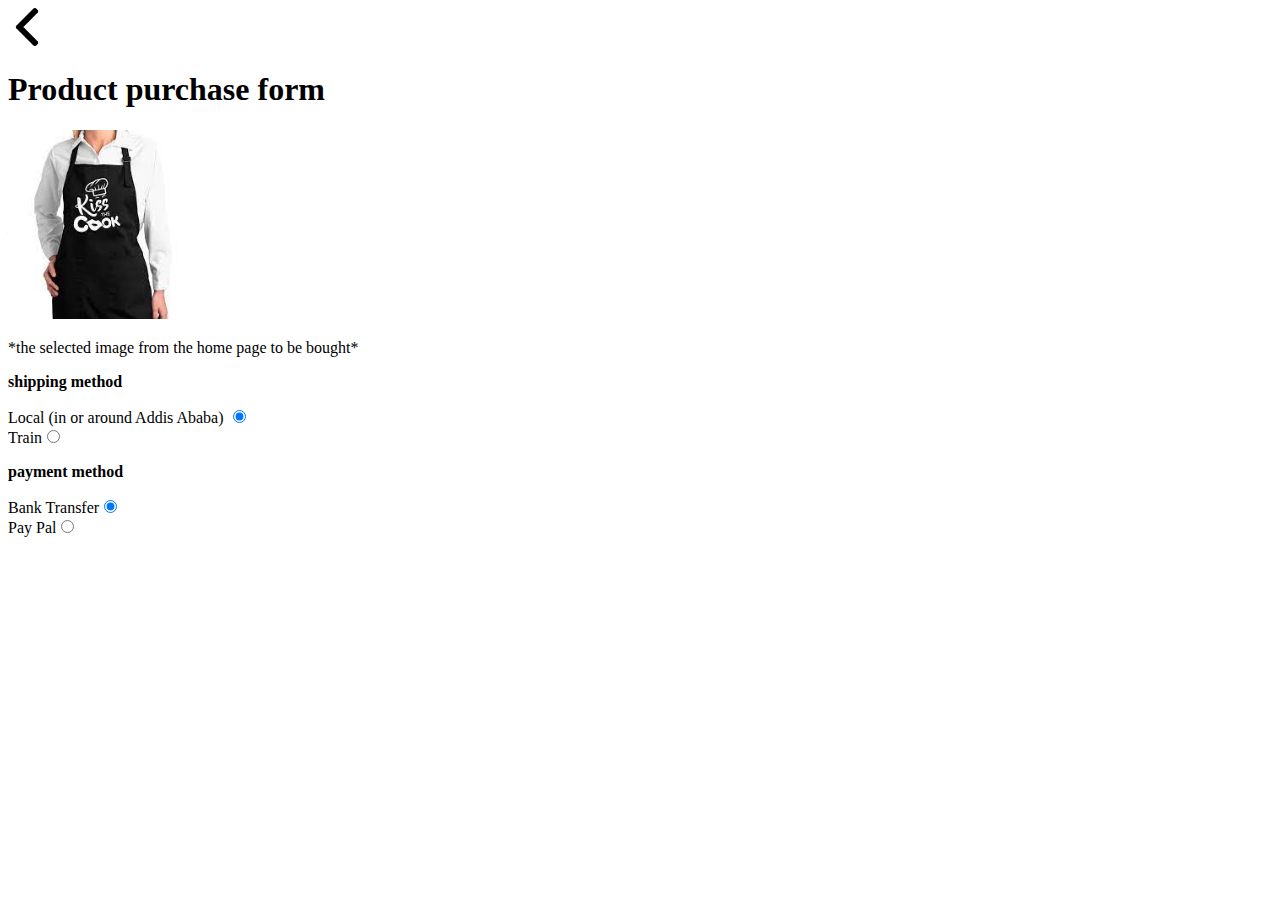
<file: HTML/shop pages/productpurchase.html>
<!DOCTYPE html>
<html lang="en">
<head>
    <meta charset="UTF-8">
    <meta http-equiv="X-UA-Compatible" content="IE=edge">
    <meta name="viewport" content="width=device-width, initial-scale=1.0">
    <title>Product purchase form</title>
</head>
<body>
    <nav>
        <a href="../shop.html"><img src="../../IMAGES/common/backward.png" width="3%" alt="navigation back button"></a>
    </nav>

    <h1>Product purchase form</h1>

    <div class="purchase">
        <img src="../../IMAGES/shop/ktc black.jpg" alt="black iss the cook apron" width="15%">
        <p>*the selected image from the home page to be bought*</p>

        <p style="font-weight: 600;">shipping method</p>
        <form action="post">
            <label for="Local(in or around Addis Ababa)">Local (in or around Addis Ababa)</label>
            <input type="radio" name="shipping" id="Local(in or around Addis Ababa)" checked> 
            <br>
            <label for="train">Train</label><input type="radio" name="shipping" id="train">
        </form>

        <p style="font-weight: 600;">payment method</p>
        <form action="post">
            <label for="banktransfer">Bank Transfer</label><input type="radio" name="payment" id="banktransfer" checked> 
            <br>
            <label for="paypal">Pay Pal</label><input type="radio" name="payment" id="paypal"> 
        </form>

    </div>
</body>
</html>
</file>
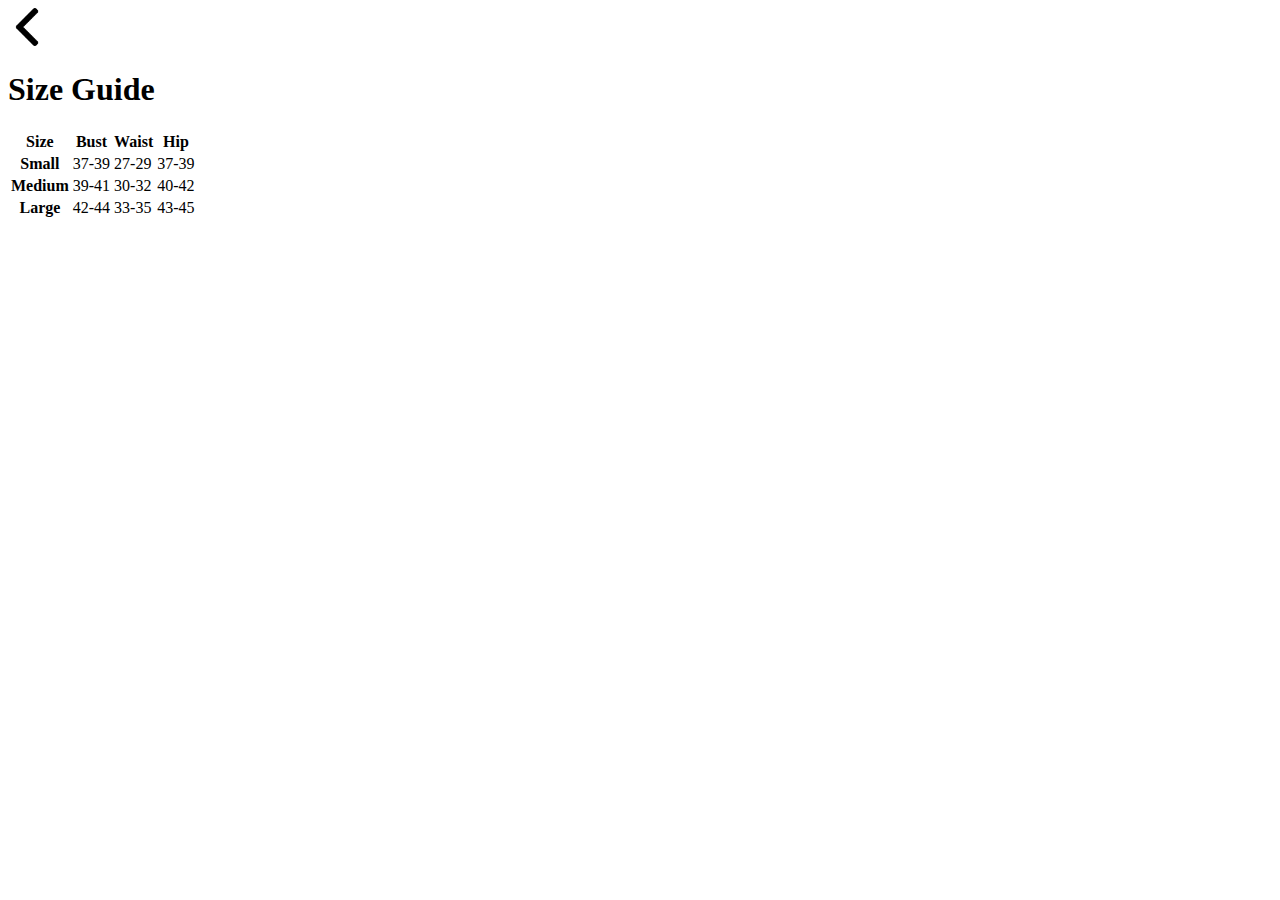
<file: HTML/shop pages/sizeguide.html>
<!DOCTYPE html>
<html lang="en">
<head>
    <meta charset="UTF-8">
    <meta http-equiv="X-UA-Compatible" content="IE=edge">
    <meta name="viewport" content="width=device-width, initial-scale=1.0">
    <title>Size guide</title>
</head>
<body>

    <nav>
        <a href="../shop.html"><img src="../../IMAGES/common/backward.png" width="3%" alt="navigation back button"></a>
    </nav>

    <h1>Size Guide</h1>
    <table>
        <tr>
            <th>Size</th>
            <th>Bust</th>
            <th>Waist</th>
            <th>Hip</th>
        </tr>

        <tr>
            <th>Small</th>
            <td>37-39</td>
            <td>27-29</td>
            <td>37-39</td>
        </tr>

        <tr>
            <th>Medium</th>
            <td>39-41</td>
            <td>30-32</td>
            <td>40-42</td>
        </tr>

        <tr>
            <th>Large</th>
            <td>42-44</td>
            <td>33-35</td>
            <td>43-45</td>
        </tr>
    </table>
</body>
</html>
</file>
<file: CSS/common-style.css>
body{
    display: flex;
    flex-direction: column;
    min-height: 100vh;
    margin: 0;
    padding: 0;
}
body h1 {
    border-bottom: 1px solid black;
}


/* /////////////////////////
          TYPOGRAPHY
///////////////////////// */


* {
    font-family: 'Montserrat', sans-serif;
}


h1, h2, h3 {
    text-transform: capitalize;
}


a {
    text-decoration: none;
    color: black;
}




/**************************************** HEADER STYLING ********************************************/

/* /////////////////////////
          TYPOGRAPHY
///////////////////////// */


li.menu-item, p.logo {
    font-size: 1.25rem;
}




/* /////////////////////////
          LAYOUT
///////////////////////// */


nav.header {
    display: flex;
    padding: 4em;
    justify-content: space-between;
}

ul.navigation-bar {
    display: flex;
    list-style-type: none;
    align-items: center;
}

img.site-logo {
    width: 15%;
    
}

div.logo p {
    margin-left: 1em;
}

li.menu-item {
    padding-left: 1.5em;
}

a.menu-link {
    text-decoration: none;
    font-size: 1em;
    font-weight: 500;
}

a.menu-link:hover, a.menu-link:focus {
    border-bottom: 2px solid black;
}




/* ///////////   ////////////  FOR LOGO /////////////  /////////////  */

p.last-p span {
    font-weight: 700;
}

p.bold span {
    font-weight: 700;
}

p.t {
    padding-left: 1em;
}

p.d {
    padding-left: 2em;
}

p.logo {
    margin: 0;
}






/**************************************** FOOTER STYLING ********************************************/

footer {
    margin-top: auto;
    padding-bottom: 1em;
}

ul.small-screen {
    display: none;
}

img.footer-socials {
    width: 7%;
    padding: 0 1.5em;
}

img.footer-contact {
    width: 7%;
    padding: 0 1.5em;
}

img.back-top {
    transform: translateY(35%);
    width: 7%;
}

div.footer-container {
    display: grid;
    gap: 1em;
    grid-template-columns: repeat(3, 1fr);
}

div.sub-footer-txt p {
    font-size: 1rem;
    margin: .1em;
    
}

.footer-elem {
    text-align: center;
    padding: 0;
    margin: 0;
}

div.back-to-top {
    grid-column: 3/4;
    text-align: center;
}

li.footer-list {
    list-style: none;
}


p.footer-par {
    font-size: 1.2rem;
    font-weight: 700;
}

a.footer-link:hover, 
a.footer-link:focus {
    border-bottom: 1px solid black;
}

/* /////////////////////////
          COLOR
///////////////////////// */


body {
    margin: 0;
}


header {
    background-color: rgb(250, 230, 198);
}

footer {
    background-color: rgb(211, 168, 98);
    margin-top: 5em;
    
}




/* /////////////////////////
          MEDIA
///////////////////////// */


/* FOR HEADER */

@media (max-width:1099px) {

    body {
        width: fit-content;
    }


 }



@media (max-width:768px) {

    body {
        width: fit-content;
    }

    li.menu-item, p.logo {
        font-size: 1rem;
        margin-bottom: 0;
    }

    p.logo {
       display: inline;
       margin: 0;
       padding: 0;
    }



    nav.header {
        flex-direction: column;
        align-items: center;
        padding: .2em;
    }

    div.logo {
        margin: 0 auto;
    }

    ul.navigation-bar {
        flex-direction: column;
        align-items: center;
        padding: 0;

    }

    li.menu-item {
        padding: .25em;
    }

    /* FOR FOOTER  */


    div.footer-container {
        grid-template-columns: 1fr;
    }

    ul.small-screen {
        display: grid;
        grid-template-columns: repeat(3, 1fr);
        list-style: none;
        padding: 0;
        text-align: center;
        border-top: .01em solid black;
        border-bottom: .01em solid black;
    }

    ul.dis-none {
        display: none;
    }

    div.back-to-top {
        grid-column: 1/2;
        text-align: center;
    }

    .back-to-top a {
        font-weight: 700;
    }
    
    .sub-footer-txt p {
        font-size: .1rem;
    }

    footer {
        margin-top: 2.5em;
    }


    
}
</file>
<file: CSS/index.css>
body {
    margin: 0;
    padding: 0;
}


/* /////////////////////////
          LAYOUT
///////////////////////// */

a.current-page {
    font-weight: 900;
    color: rgba(0, 0, 0, 1);
    border-bottom: .1em solid black;
}

a.current-page:hover {
    border-bottom: .1em solid #5e3c1a;
    cursor:default;
}


img {
    width: 20%;
}

div.home-container {
    display: grid;
    grid-template-columns: repeat(1, 1fr);
    max-width: 1100px;
    margin: 0 auto;
    
} 

div.col2 {
    display: grid;
    grid-template-columns: 1fr 1fr;
    gap: 2em;
    
}

div.img-container {
    display: grid;
    gap: .25em;
    grid-template-columns: repeat(3, auto);
    grid-template-rows: 1fr 1fr 1fr;
    border: .2em solid black;
    padding: 1.5em;
    margin: 1em;
    max-width: 1100px;
}

img.img-1 {
    grid-row: 3/4;
    grid-column: 1/2;
    width: 100%;
    padding-top: .25em;
}

img.img-2 {
    grid-row: 2/3;
    grid-column: 2/3;
    width: 100%;
    height: 100%;
    padding-top: .25em;
}

img.img-3 {
    grid-row: 1/2;
    grid-column: 3/4;
    width:100%;
    padding-bottom: .25em;
    align-self: flex-end;
}

.col2-par1 {
    grid-row: 2/3;
    grid-column: 1/2;
    align-self: flex-end;
}

.col2-par2 {
    grid-row: 1/2;
    grid-column: 2/3;
    align-self: flex-end;
}

.col2-par3 {
    grid-row: 2/3;
    grid-column: 3/4;
    align-self: flex-start;
}

.col2-par {
    margin: 0;
    text-align: center;
}

div.independent-par {
    align-self: center;
}

div.pop-recepies {
    display: grid;
    grid-template-columns: repeat(4, 1fr);
    grid-template-rows: 2fr .5fr;
    align-items: flex-end;
}

img.recepies {
    width: 50%;
}

p.pop-p1 {
    grid-row: 2/3;
    grid-column: 1/2;
}

p.pop-p2 {
    grid-row: 2/3;
    grid-column: 2/3;
}

p.pop-p3 {
    grid-row: 2/3;
    grid-column: 3/4;
}

div.col3 h2 {
    margin-bottom: 0;
}


/* /////////////////////////
          Animation
///////////////////////// */


/* ///////////   ////////////  FOR BUTTONS /////////////  /////////////  */

.btns {
    padding: .6em 1.5em;
    width: fit-content;
    margin: 2em auto 1em;
    outline: .1em solid black;
    border: .1em solid black;
    transition: outline-offset 250ms ease;
    cursor: pointer;
    background-color: burlywood;
    

}

a.btn-link {
    text-decoration: none;
    color: black;
    font-style: italic;
    border-bottom: .01em solid black;
}

a.btn-link:hover, a.btn-link:focus {
    border-bottom: .1em solid black;
    font-style: normal;
    font-weight: 600;
    
    
}

div.btns:hover, div.btns:focus {
    outline-offset: .6em; 
    padding: .5em 3em;
}


/* ///////////   ////////////  FOR images /////////////  /////////////  */

div.img-container {
    box-shadow: 0 0 1em .4em rgba(0, 0, 0, .2);
    transition: .5s ease;

}

div.img-container img:hover {
    transform: scale(1.2);
    z-index: 2;

}

div.pop-recepies {
    transition: .5s ease-out;
    
}

p.pop {
    padding-top: 1em;
}

div.pop-recepies img:hover {
    transform: scale(1.2);
    z-index: 2;
    box-shadow: 0 0 1em .4em rgba(0, 0, 0, .2);
    
}








/* /////////////////////////
          MEDIA
///////////////////////// */


@media (max-width:1099px) {

    main {
        margin: 1.5em;
    }

 }



@media (max-width:768px) {

    main {
        margin: 2em;
    }

    div.home-container {
        margin: 0;
    }

    form.custom-btn {
        text-align: start;
    }

    div.col2 {
        display: grid;
        grid-template-columns: 1fr;
        gap: 0;

    }

    div.img-container {
        display: flex;
        flex-direction: column;
        border: .1em dashed black;
    }

    div.img-container img:hover {
        transform: none;
    }

    p.col2-par {
        align-self: center;
        font-weight: 600;
        padding: .2em 0;
    }


    div.pop-recepies p {
        display: none;
    }

    div.pop-recepies {
        display: grid;
        grid-template-columns: repeat(2, .5fr);
        grid-template-rows: repeat(2, .5fr);
        align-items: center;
        justify-content: center;
        gap: .2em;
    }

    img.recepies {
        width: 40%;
        max-width: 41%;
        justify-self: center;
    }

    h1, h2 {
        text-align: center;
        font-size: 1.5rem;
    }

    div.col3 h2 {
        margin-bottom: 1em;
    }





}
</file>
<file: CSS/about.css>
body {
    margin: 0;
    padding: 0;
}

main {
    margin: 1em;
    max-width: 1100px;
    margin: 0 auto;
}

/* /////////////////////////
          LAYOUT
///////////////////////// */

div.narrow-screen {
    display: none;
}

a.current-page {
    font-weight: 700;
    border-bottom: .1em solid black;
}



div.part-1 {
    display: flex;
}



p.par-1 {
    align-self: center;
}

img.main-img {
    width: 30%;
}

img.img1 {
    width: 20%;
    margin: 0 3em 3em;
}

div.part2-par {
    margin-top: 10em;
    margin-bottom: 4em;
}


div.about-img-container {
    position: relative;
}

img.img4 {
    position: absolute;
    left: 50%;
}

img.img3 {
    position: absolute;
    top: 60%;
    left: 25%;
    z-index: 100;
}

div.part-2 {
    margin-left: 3em;
}

@media (max-width:1099px) {

    main {
        margin: 1.5em;
    }

 }

@media (max-width:768px) {


    div.part-1 {
        flex-direction: column;
        
    }

    img.img1 {
        width: 30%;
        margin: 0;
        margin: 0 auto;
    }

    img.img2, img.img3, img.img4 {
        position: static;
        width: 100%;
    }

    div.wide-screen {
        display: none;
        
    }

    div.narrow-screen {
        display: grid;
        grid-template-columns: 1fr;
        gap: .5em;
        margin: 0 auto;
    }

    p.a {
        grid-row: 2/3;
    }

    p.b {
        grid-row: 4/5;
    }

    h1, h2, h3 {
        text-align: center;
    }

    





}
</file>
<file: CSS/contact.css>
body {
    margin: 0;
    padding: 0;
}

main {
    margin: 1em;
    max-width: 1100px;
    margin: 0 auto;
}

/* /////////////////////////
          LAYOUT
///////////////////////// */

label {
    display: block;
    margin: 1.5em 0;
}


a.current-page {
    font-weight: 700;
    border-bottom: .1em solid black;
}


div.primary-contact {
    display: grid;
    grid-template-columns: repeat(2, 1fr);
    grid-template-rows: 1fr;
    margin: 0 5em;
    gap: 2em;
    
}

div.border {
    border: .1em solid black;
    padding: .9em .5em;
    margin: .5em;
    max-width: 400px;
    text-align: center;
    
}



.contact-right-col {
    display: grid;
    grid-template-columns: repeat(3, 1fr);
    grid-template-rows: .2fr repeat(3, 1fr) .2fr;
    border: .2em solid black;
    padding: .3em;
    transition: .5s ease;
    box-shadow:  1em 1em .4em rgba(0, 0, 0, .2);
    
}

.contact-right-col:hover, .contact-right-col:focus {
    transform:scale(1.06);
    z-index: 2;
    box-shadow:  1em 1em .4em rgba(182, 110, 3, 0.2);
    
}



.contact-left-col {
    margin-top: 1em;
}

div.feedback-form {
    display: grid;
    grid-template-columns: repeat(2, 1fr);
    margin-bottom: 3em;
    margin-right: 2em;

}

img.contact-img {
    width: 90%;
    justify-self: center;
}

p.span-contact-par {
    grid-column: span 3;
    text-align: center;
}


/* /////////////////////////
         LINKS
///////////////////////// */

.contact-page-links {
    text-decoration: none;
    color: black;
}

a.contact-page-links:hover, a.contact-page-links:focus {
    border-bottom: .1em solid black;
}



/* /////////////////////////
          COLORS
///////////////////////// */


a.to-recepies-link {
    color: rgb(204, 149, 77);
    background-color: black;
    font-weight: 600;
    padding: 0 .3em;
}


/* /////////////////////////
          Animation
///////////////////////// */


/* ///////////   ////////////  FOR BUTTONS /////////////  /////////////  */

.btns {
    outline: .1em solid black;
    border: .1em solid black;
    transition: outline-offset 250ms ease;
    cursor: pointer;
    background-color: burlywood;
}

a.btn-link {
    text-decoration: none;
    color: black;
    font-style: italic;
    border-bottom: .01em solid black;
}

a.btn-link:hover, a.btn-link:focus {
    border-bottom: .1em solid black;
    font-style: normal;
    font-weight: 600;
    
    
}

div.btns:hover, div.btns:focus {
    outline-offset: .6em; 
    padding: .5em 3em;
}




/* /////////////////////////
         MEDIA QUERY
///////////////////////// */

@media (max-width:1099px) {

    main {
        margin: 1.5em;
    }

 }

@media (max-width:768px) { 
    


    div.primary-contact {
        margin: 0;
        gap: .5em;
    }

    div.email-contact {
        grid-row: 2/3;
        grid-column: 1/2;
    }

    h1, h2 {
        text-align: center;
        font-size: 1.5rem;
    }


    

    div.feedback-form {
        display: grid;
        grid-template-columns: 1fr;
        margin-bottom: 1.5em;
        margin: 0;
    }
    
    .contact-right-col {
        grid-template-columns: repeat(2, .5fr);
        grid-template-rows: .1fr repeat(5, .2fr) .1fr;
        gap: .4em;
        border: .1em dashed black;
        margin-top: 2em;
        transition: .5s ease;
        box-shadow:  .5em .5em .2em rgba(0, 0, 0, .2);
        
    }
    
    .contact-right-col:hover, .contact-right-col:focus {
        transform:scale(1.06);
        z-index: 2;
        box-shadow:  .5em .5em .2em rgba(182, 110, 3, 0.2);
        
    }


    p.span-contact-par {
        grid-column: span 2;
        text-align: center;
        font-size: 1rem;
    }


    img.contact-img {
        width: 70%;
        justify-self: center;
    }

    img.contact-img9 {
        grid-column: span 2;
        width: 40%;

    }

}
</file>
<file: CSS/shop.css>
body {
    margin: 0;
    padding: 0;
    font-family: 'Montserrat', sans-serif;
}

main {
    margin: 1em;
    max-width: 1100px;
    margin: 0 auto;
}



/* /////////////////////////
          LAYOUT
///////////////////////// */

a.current-page {
    font-weight: 700;
    border-bottom: .1em solid black;
}




img.img-product {
    width: 30%;
}

img.truck {
    width: 8%;
}


div.shop-container {
    display: grid;
    grid-template-columns: 1fr;
    margin: 3em;
    gap: 1em;

}


.size-guide {
    margin-top: 1.5em;
}


p.last-elems {
    padding: 1em;
    justify-self:center
}

p.last-elems span {
    padding-left: 3em;
    font-weight: 700;
}

div.btns-container {
    display: flex;
    padding: 1em;
    padding-left: 0;
    max-width: 300px;
    justify-content: space-between;
}



/* /////////////////////////
          Animation
///////////////////////// */


/* ///////////   ////////////  FOR BUTTONS /////////////  /////////////  */

.btns {
    padding: .4em 1.3em;
    width: fit-content;
    margin: 2em auto 1em;
    outline: .08em solid black;
    border: .08em solid black;
    transition: outline-offset 250ms ease;
    cursor: pointer;
    background-color: burlywood;
    

}

a.btn-link {
    text-decoration: none;
    color: black;
    font-style: italic;
    border-bottom: .01em solid black;
}

a.btn-link:hover, a.btn-link:focus {
    border-bottom: .1em solid black;
    font-style: normal;
    font-weight: 600;
    
    
}

div.btns:hover, div.btns:focus {
    outline-offset: .4em; 
    padding: .3em 1em;
}




@media (max-width:1099px) {

    main {
        margin: 1em;
    }

 }

 @media (max-width:768px) {

    div.shop-container {
        margin: 1em;
    }

    img.img-product {
        width: 60%;
        display: block;
        margin: 0 auto;
    }

    h1 {
        text-align: center;
    }


 }
</file>
<file: CSS/tips-and-tricks.css>
body {
    margin: 0;
    padding: 0;
}

main {
    margin: 1em;
    max-width: 1100px;
    margin: 0 auto;
}

/* /////////////////////////
          LAYOUT
///////////////////////// */

div.dis-flex {
    display: flex;
    margin: 2em 0;
    border-bottom: .08em solid black;
   
}

a.current-page {
    font-weight: 700;
    border-bottom: .1em solid black;
}


div.tiptrick-container {
    margin-left: 3em;
}

p.tiptrick {
    width: 70%
}

img.big {
    width: 50%;
    padding: 2em 0 4em;
}

img.third {
    width: 30%;
    display: block;
    padding-left: 4em;
    padding-top: 1em;
}

p.tiptrick {
    margin: 4em 0;
    max-width: 600px;
}

div.imgs {
    position: relative;
    grid-template-rows: .2fr 2fr 1fr;
}



img.small {
    width: 30%;
    position:absolute;
    top: 15em;
    left: 12em;
    z-index: 100;
}



img.cook {
    top: 17em;
}

img.tip3-img {
    margin-top: 3em;
}

span.bold {
    font-weight: 600;
    font-style: italic;
}


/* /////////////////////////
          Animation
///////////////////////// */


/* ///////////   ////////////  FOR IMAGES/////////////  /////////////  */

img.big, img.small {
    transition: 1s ease;
}

img.big:hover, img.small:hover {
    transform: scale(1.1);
    z-index: 100;
    box-shadow:0 .2em .4em rgba(0, 0, 0, .5);
}




/* /////////////////////////
         MEDIA QUERY
///////////////////////// */


@media (max-width:1099px) {

    main {
        margin: 1.5em;
    }

 }


 @media (max-width:768px) { 
     
    h1,h2 {
        text-align: center;
    }

    img.dis-none {
        display: none;
    }

    div.dis-flex {
        flex-direction: column;
        margin: 0 auto;
        align-items: center;
    }

    div.wide-screen {
        margin: 0;
    }

    img.big {
        margin: 0;
        padding: 0;
        display: block;
        margin: 0 auto;
    }

    p.tiptrick {
        margin: 2em 0;
    }









}
</file>
